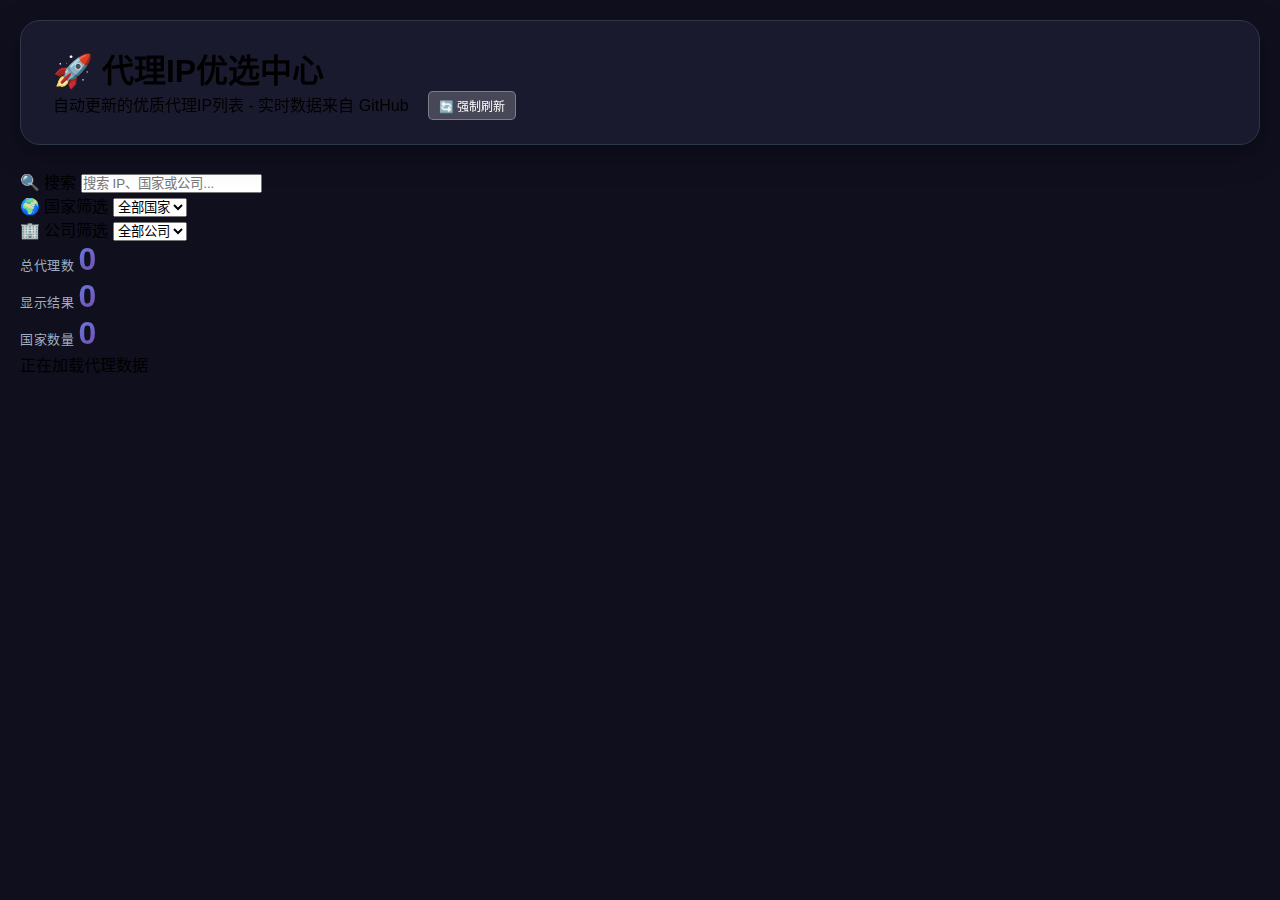
<file: index.html>
<!DOCTYPE html>
<html lang="zh-CN">
<head>
    <meta charset="UTF-8">
    <meta name="viewport" content="width=device-width, initial-scale=1.0">
    <title>代理IP优选 - Proxy IP Selector</title>
    
    <!-- 缓存控制 -->
    <meta http-equiv="Cache-Control" content="no-cache, no-store, must-revalidate">
    <meta http-equiv="Pragma" content="no-cache">
    <meta http-equiv="Expires" content="0">
    
    <!-- 添加版本号防止缓存 -->
    <link rel="stylesheet" href="css/style.css?v=20251212">
</head>
<body>
    <div class="container">
        <div class="header">
            <h1>🚀 代理IP优选中心</h1>
            <p>
                自动更新的优质代理IP列表 - 实时数据来自 GitHub
                <button onclick="clearCacheAndReload()" style="margin-left: 15px; padding: 5px 10px; background: rgba(255,255,255,0.2); border: 1px solid rgba(255,255,255,0.3); color: white; border-radius: 5px; cursor: pointer; font-size: 12px;">
                    🔄 强制刷新
                </button>
            </p>
        </div>

        <div class="controls">
            <div class="control-group">
                <label>🔍 搜索</label>
                <input type="text" id="searchInput" placeholder="搜索 IP、国家或公司...">
            </div>
            <div class="control-group">
                <label>🌍 国家筛选</label>
                <select id="countryFilter">
                    <option value="">全部国家</option>
                </select>
            </div>
            <div class="control-group">
                <label>🏢 公司筛选</label>
                <select id="companyFilter">
                    <option value="">全部公司</option>
                </select>
            </div>
        </div>

        <div class="stats">
            <div class="stat-item">
                <span class="stat-label">总代理数</span>
                <span class="stat-value" id="totalCount">0</span>
            </div>
            <div class="stat-item">
                <span class="stat-label">显示结果</span>
                <span class="stat-value" id="filteredCount">0</span>
            </div>
            <div class="stat-item">
                <span class="stat-label">国家数量</span>
                <span class="stat-value" id="countryCount">0</span>
            </div>
        </div>

        <div class="table-container">
            <div id="loadingMessage" class="loading">正在加载代理数据</div>
            <table id="proxyTable" style="display: none;">
                <thead>
                    <tr>
                        <th>IP地址</th>
                        <th>端口</th>
                        <th>国家</th>
                        <th>运营商/公司</th>
                        <th>操作</th>
                    </tr>
                </thead>
                <tbody id="proxyTableBody">
                </tbody>
            </table>
            <div id="noDataMessage" class="no-data" style="display: none;">
                没有找到匹配的代理数据
            </div>
        </div>
    </div>

    <!-- 按顺序加载 JS 文件，添加版本号 -->
    <script src="js/config.js?v=20251212"></script>
    <script src="js/utils.js?v=20251212"></script>
    <script src="js/app.js?v=20251212"></script>
</body>
</html>
</file>
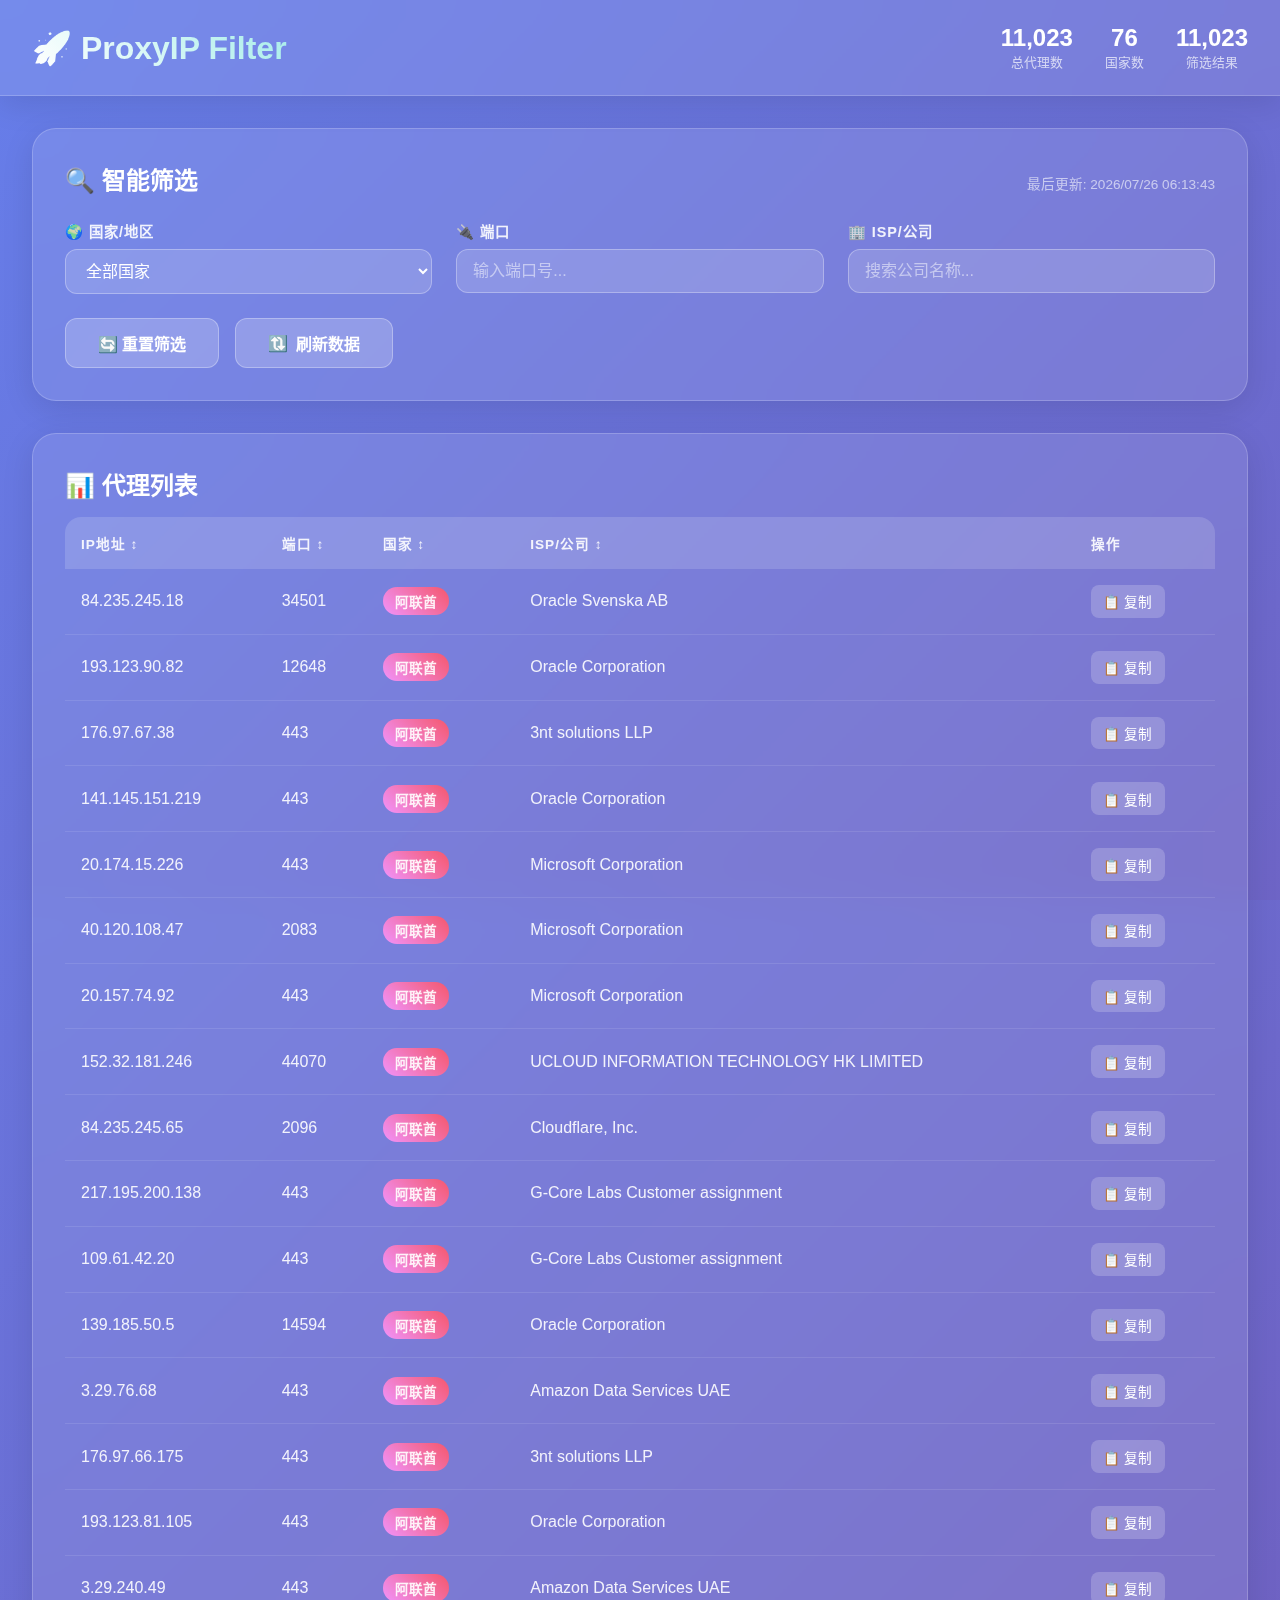
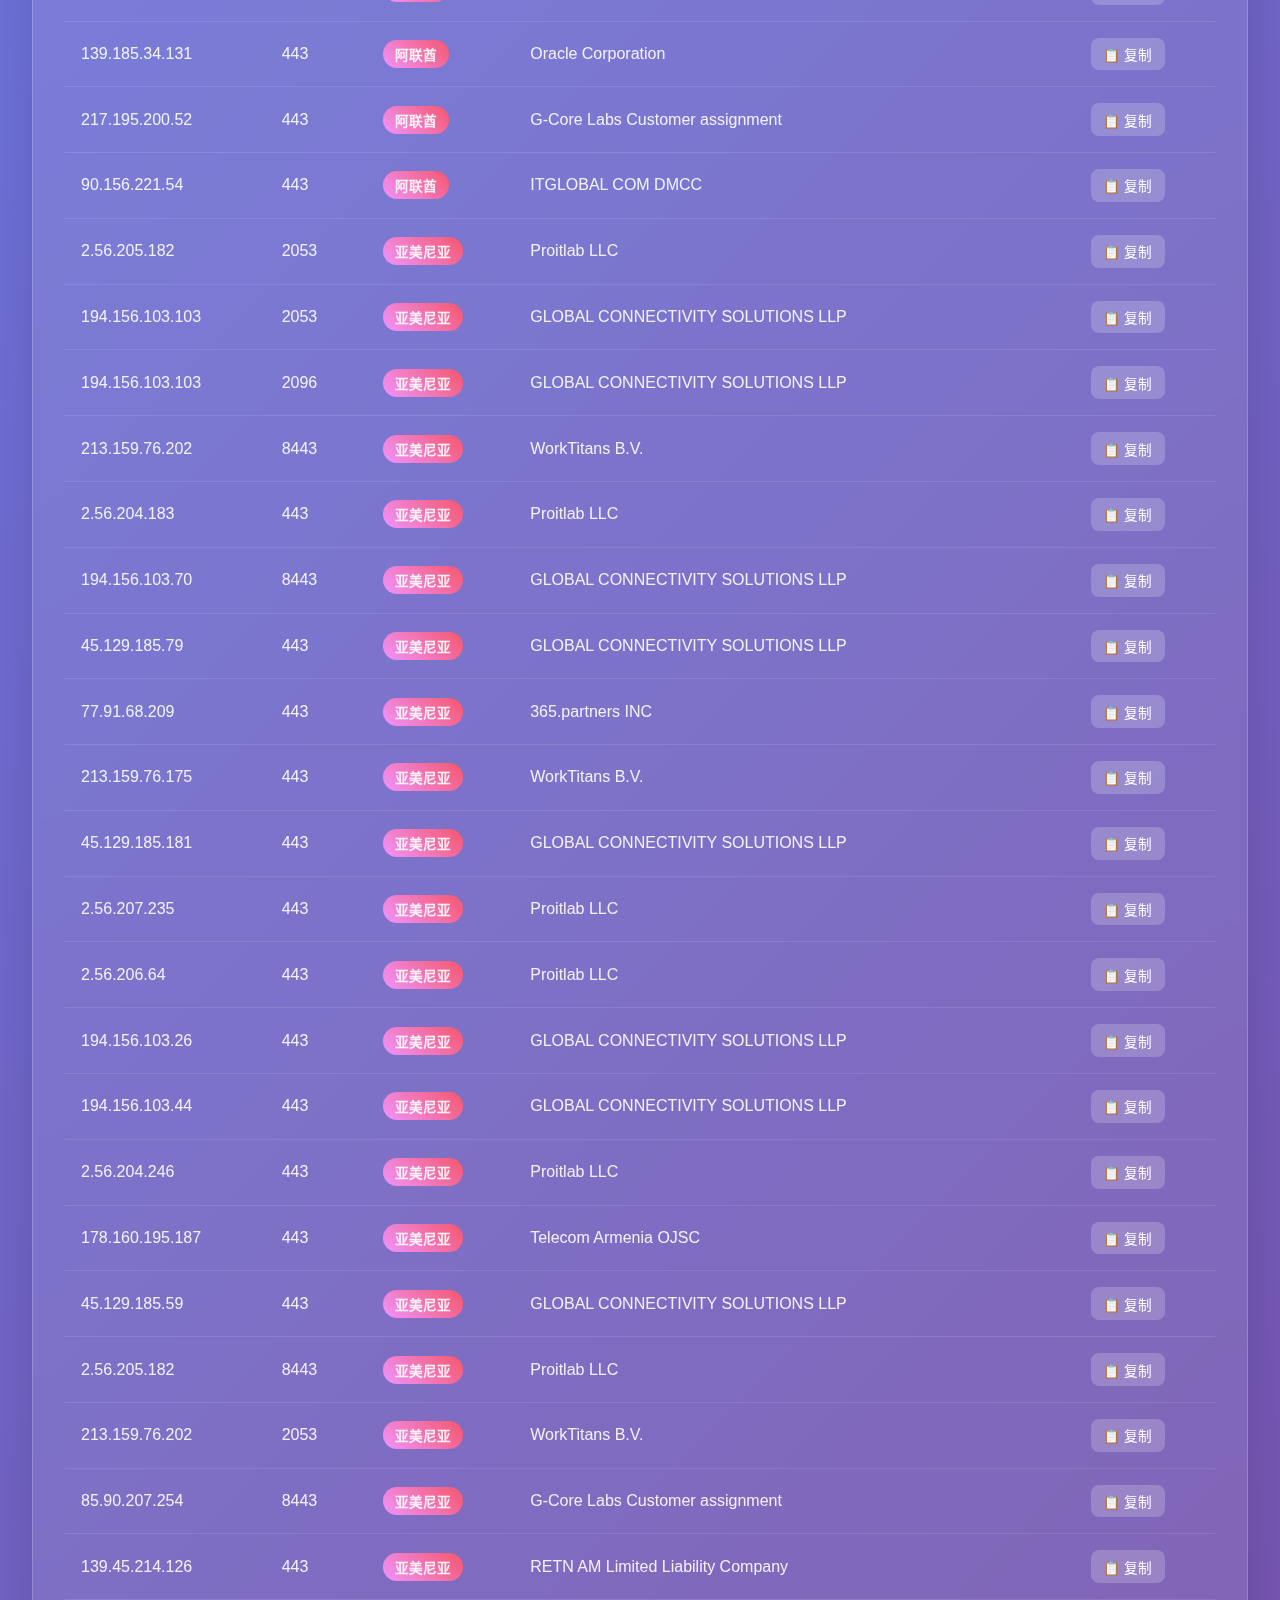
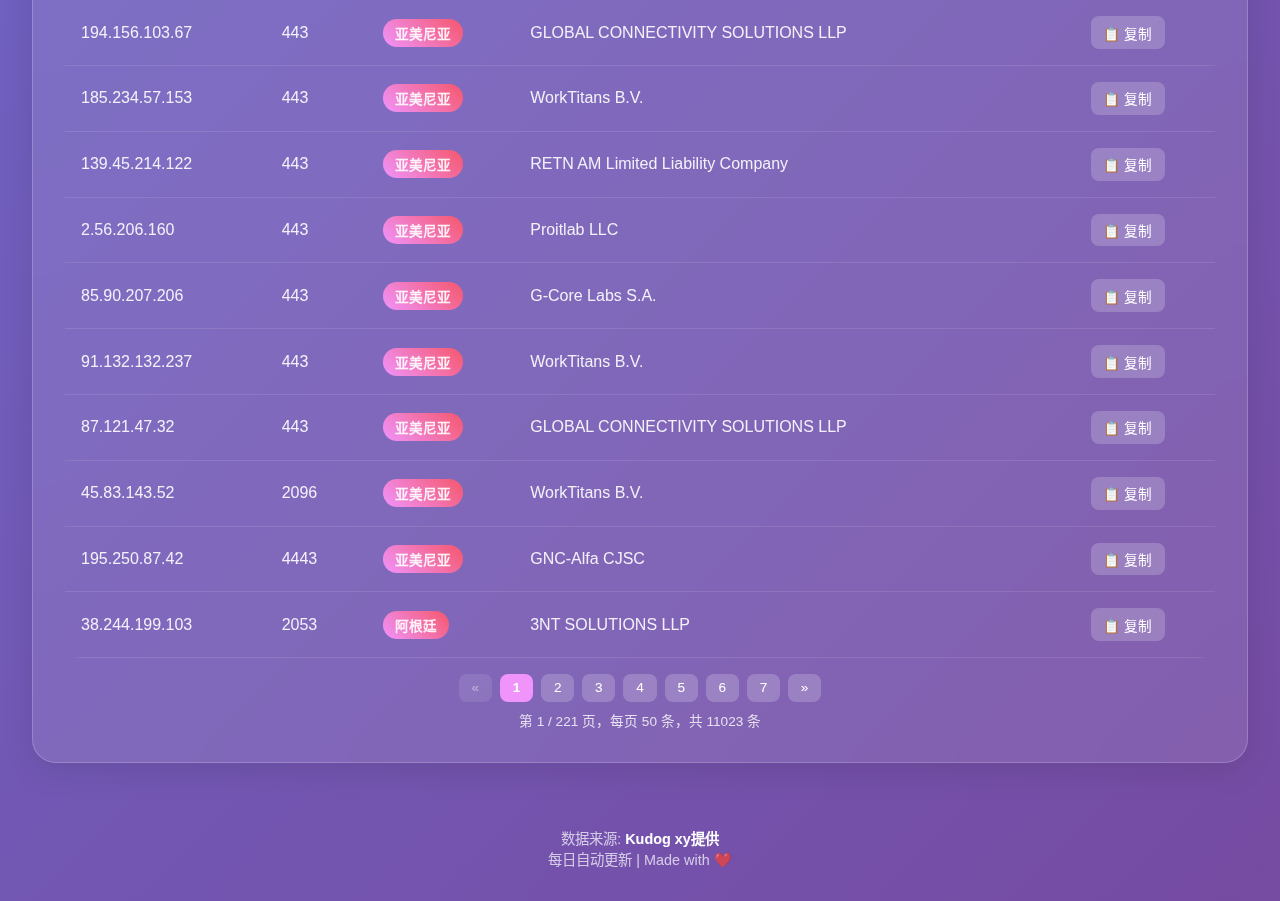
<file: Data/index.html>
<!DOCTYPE html>
<html lang="zh-CN">
<head>
    <meta charset="UTF-8">
    <meta name="viewport" content="width=device-width, initial-scale=1.0">
    <title>ProxyIP Filter - 高端代理IP筛选器</title>
    <style>
        * {
            margin: 0;
            padding: 0;
            box-sizing: border-box;
        }

        body {
            font-family: 'SF Pro Display', -apple-system, BlinkMacSystemFont, 'Segoe UI', Roboto, sans-serif;
            background: linear-gradient(135deg, #667eea 0%, #764ba2 100%);
            min-height: 100vh;
            color: #fff;
            overflow-x: hidden;
        }

        /* 动态背景 */
        .bg-animation {
            position: fixed;
            width: 100%;
            height: 100%;
            top: 0;
            left: 0;
            z-index: -1;
            background: linear-gradient(135deg, #667eea 0%, #764ba2 50%, #f093fb 100%);
            background-size: 400% 400%;
            animation: gradientShift 15s ease infinite;
        }

        @keyframes gradientShift {
            0% { background-position: 0% 50%; }
            50% { background-position: 100% 50%; }
            100% { background-position: 0% 50%; }
        }

        /* 浮动粒子效果 */
        .particle {
            position: fixed;
            width: 3px;
            height: 3px;
            background: rgba(255, 255, 255, 0.5);
            border-radius: 50%;
            animation: float 20s infinite;
        }

        @keyframes float {
            0%, 100% { transform: translateY(0) translateX(0); opacity: 0; }
            10% { opacity: 1; }
            90% { opacity: 1; }
            100% { transform: translateY(-100vh) translateX(100px); opacity: 0; }
        }

        /* 导航栏 */
        .navbar {
            backdrop-filter: blur(20px);
            background: rgba(255, 255, 255, 0.1);
            border-bottom: 1px solid rgba(255, 255, 255, 0.2);
            padding: 1.5rem 0;
            position: sticky;
            top: 0;
            z-index: 100;
            box-shadow: 0 8px 32px rgba(0, 0, 0, 0.1);
        }

        .container {
            max-width: 1400px;
            margin: 0 auto;
            padding: 0 2rem;
        }

        .nav-content {
            display: flex;
            justify-content: space-between;
            align-items: center;
        }

        .logo {
            font-size: 2rem;
            font-weight: 700;
            background: linear-gradient(45deg, #fff, #a8edea);
            -webkit-background-clip: text;
            -webkit-text-fill-color: transparent;
            background-clip: text;
            display: flex;
            align-items: center;
            gap: 0.5rem;
        }

        .stats {
            display: flex;
            gap: 2rem;
            font-size: 0.9rem;
        }

        .stat-item {
            display: flex;
            flex-direction: column;
            align-items: center;
        }

        .stat-number {
            font-size: 1.5rem;
            font-weight: 700;
            color: #fff;
        }

        .stat-label {
            color: rgba(255, 255, 255, 0.7);
            font-size: 0.8rem;
        }

        /* 玻璃态卡片 */
        .glass-card {
            background: rgba(255, 255, 255, 0.1);
            backdrop-filter: blur(20px);
            border-radius: 24px;
            border: 1px solid rgba(255, 255, 255, 0.2);
            box-shadow: 0 8px 32px rgba(0, 0, 0, 0.1);
            padding: 2rem;
            margin: 2rem 0;
            transition: all 0.3s ease;
        }

        .glass-card:hover {
            transform: translateY(-5px);
            box-shadow: 0 12px 48px rgba(0, 0, 0, 0.2);
        }

        /* 筛选区域 */
        .filter-section {
            display: grid;
            grid-template-columns: repeat(auto-fit, minmax(280px, 1fr));
            gap: 1.5rem;
        }

        .filter-group {
            display: flex;
            flex-direction: column;
            gap: 0.5rem;
        }

        .filter-label {
            font-weight: 600;
            font-size: 0.9rem;
            color: rgba(255, 255, 255, 0.9);
            text-transform: uppercase;
            letter-spacing: 1px;
        }

        .filter-input, .filter-select {
            background: rgba(255, 255, 255, 0.15);
            border: 1px solid rgba(255, 255, 255, 0.3);
            border-radius: 12px;
            padding: 0.75rem 1rem;
            color: #fff;
            font-size: 1rem;
            outline: none;
            transition: all 0.3s ease;
        }

        .filter-input::placeholder {
            color: rgba(255, 255, 255, 0.5);
        }

        .filter-input:focus, .filter-select:focus {
            background: rgba(255, 255, 255, 0.2);
            border-color: rgba(255, 255, 255, 0.5);
            box-shadow: 0 0 20px rgba(255, 255, 255, 0.2);
        }

        .filter-select option {
            background: #667eea;
            color: #fff;
        }

        /* 按钮组 */
        .button-group {
            display: flex;
            gap: 1rem;
            margin-top: 1.5rem;
            flex-wrap: wrap;
        }

        .btn {
            padding: 0.75rem 2rem;
            border: none;
            border-radius: 12px;
            font-weight: 600;
            cursor: pointer;
            transition: all 0.3s ease;
            font-size: 1rem;
            display: flex;
            align-items: center;
            gap: 0.5rem;
        }

        .btn-secondary {
            background: rgba(255, 255, 255, 0.2);
            color: #fff;
            border: 1px solid rgba(255, 255, 255, 0.3);
        }

        .btn-secondary:hover:not(:disabled) {
            background: rgba(255, 255, 255, 0.3);
            transform: translateY(-2px);
        }

        .btn-secondary:disabled {
            opacity: 0.5;
            cursor: not-allowed;
        }

        .btn-copy-all {
            background: linear-gradient(45deg, #00d4ff, #0099cc);
            border: none;
            font-weight: 700;
        }

        .btn-copy-all:hover:not(:disabled) {
            transform: translateY(-3px) scale(1.02);
            box-shadow: 0 8px 25px rgba(0, 212, 255, 0.4);
        }

        /* 表格样式 */
        .table-wrapper {
            overflow-x: auto;
            border-radius: 16px;
        }

        table {
            width: 100%;
            border-collapse: collapse;
        }

        thead {
            background: rgba(255, 255, 255, 0.15);
        }

        th {
            padding: 1rem;
            text-align: left;
            font-weight: 600;
            text-transform: uppercase;
            font-size: 0.85rem;
            letter-spacing: 1px;
            color: rgba(255, 255, 255, 0.9);
            cursor: pointer;
            transition: all 0.3s ease;
        }

        th:hover {
            background: rgba(255, 255, 255, 0.2);
        }

        tbody tr {
            border-bottom: 1px solid rgba(255, 255, 255, 0.1);
            transition: all 0.3s ease;
        }

        tbody tr:hover {
            background: rgba(255, 255, 255, 0.1);
        }

        td {
            padding: 1rem;
            color: rgba(255, 255, 255, 0.9);
        }

        .copy-btn {
            background: rgba(255, 255, 255, 0.2);
            border: none;
            padding: 0.4rem 0.8rem;
            border-radius: 8px;
            color: #fff;
            cursor: pointer;
            font-size: 0.85rem;
            transition: all 0.3s ease;
        }

        .copy-btn:hover {
            background: rgba(255, 255, 255, 0.3);
            transform: scale(1.05);
        }

        /* 加载动画 */
        .loader {
            border: 3px solid rgba(255, 255, 255, 0.3);
            border-top: 3px solid #fff;
            border-radius: 50%;
            width: 40px;
            height: 40px;
            animation: spin 1s linear infinite;
            margin: 2rem auto;
        }

        @keyframes spin {
            0% { transform: rotate(0deg); }
            100% { transform: rotate(360deg); }
        }

        /* 旋转动画（刷新按钮） */
        .rotating {
            animation: spin 1s linear infinite;
        }

        /* 分页样式 */
        .pagination {
            margin-top: 1rem;
            display: flex;
            justify-content: center;
            align-items: center;
            gap: 0.5rem;
            flex-wrap: wrap;
        }

        .pagination button {
            background: rgba(255, 255, 255, 0.2);
            border: none;
            padding: 0.4rem 0.8rem;
            border-radius: 8px;
            color: #fff;
            cursor: pointer;
            font-size: 0.85rem;
            transition: all 0.3s ease;
            min-width: 32px;
        }

        .pagination button:hover:not(:disabled) {
            background: rgba(255, 255, 255, 0.35);
        }

        .pagination button.active {
            background: #f093fb;
            font-weight: 700;
        }

        .pagination button:disabled {
            opacity: 0.5;
            cursor: not-allowed;
        }

        .pagination-info {
            margin-top: 0.5rem;
            text-align: center;
            font-size: 0.85rem;
            color: rgba(255, 255, 255, 0.8);
        }

        /* 响应式设计 */
        @media (max-width: 768px) {
            .filter-section {
                grid-template-columns: 1fr;
            }
            
            .stats {
                flex-direction: column;
                gap: 1rem;
            }
            
            .button-group {
                flex-direction: column;
            }
            
            .btn {
                width: 100%;
                justify-content: center;
            }
        }

        /* 标签样式 */
        .tag {
            display: inline-block;
            padding: 0.25rem 0.75rem;
            border-radius: 20px;
            font-size: 0.85rem;
            font-weight: 600;
            background: rgba(255, 255, 255, 0.2);
        }

        .tag-country {
            background: linear-gradient(45deg, #f093fb, #f5576c);
        }

        /* 工具提示 */
        .tooltip {
            position: relative;
            display: inline-block;
        }

        .tooltip .tooltiptext {
            visibility: hidden;
            background-color: rgba(0, 0, 0, 0.8);
            color: #fff;
            text-align: center;
            border-radius: 6px;
            padding: 5px 10px;
            position: absolute;
            z-index: 1;
            bottom: 125%;
            left: 50%;
            transform: translateX(-50%);
            opacity: 0;
            transition: opacity 0.3s;
            font-size: 0.85rem;
            white-space: nowrap;
        }

        .tooltip:hover .tooltiptext {
            visibility: visible;
            opacity: 1;
        }

        /* Toast 提示 */
        .toast {
            position: fixed;
            top: 20px;
            right: 20px;
            background: rgba(0, 0, 0, 0.85);
            backdrop-filter: blur(10px);
            color: #fff;
            padding: 1rem 2rem;
            border-radius: 12px;
            z-index: 1000;
            animation: slideIn 0.3s ease;
            box-shadow: 0 4px 20px rgba(0, 0, 0, 0.3);
        }

        @keyframes slideIn {
            from {
                transform: translateX(400px);
                opacity: 0;
            }
            to {
                transform: translateX(0);
                opacity: 1;
            }
        }

        /* 页脚 */
        .footer {
            text-align: center;
            padding: 2rem;
            color: rgba(255, 255, 255, 0.7);
            font-size: 0.9rem;
        }

        .footer a {
            color: #fff;
            text-decoration: none;
            font-weight: 600;
            transition: all 0.3s ease;
        }

        .footer a:hover {
            color: #f093fb;
        }

        /* 更新时间显示 */
        .update-time {
            font-size: 0.85rem;
            color: rgba(255, 255, 255, 0.6);
            margin-top: 0.5rem;
        }

        /* 当前筛选信息 */
        .current-filter {
            background: rgba(255, 255, 255, 0.1);
            border-radius: 12px;
            padding: 1rem;
            margin-bottom: 1rem;
            font-size: 0.95rem;
        }

        .current-filter strong {
            color: #f093fb;
        }
    </style>
    <!-- 引入国家映射文件 -->
    <script src="countryMap.js"></script>
</head>
<body>
    <div class="bg-animation"></div>

    <!-- 导航栏 -->
    <nav class="navbar">
        <div class="container">
            <div class="nav-content">
                <div class="logo">
                    🚀 ProxyIP Filter
                </div>
                <div class="stats">
                    <div class="stat-item">
                        <div class="stat-number" id="totalCount">0</div>
                        <div class="stat-label">总代理数</div>
                    </div>
                    <div class="stat-item">
                        <div class="stat-number" id="countryCount">0</div>
                        <div class="stat-label">国家数</div>
                    </div>
                    <div class="stat-item">
                        <div class="stat-number" id="filteredCount">0</div>
                        <div class="stat-label">筛选结果</div>
                    </div>
                </div>
            </div>
        </div>
    </nav>

    <!-- 主内容 -->
    <div class="container">
        <!-- 筛选面板 -->
        <div class="glass-card">
            <div style="display: flex; justify-content: space-between; align-items: center; margin-bottom: 1.5rem;">
                <h2 style="font-size: 1.5rem;">🔍 智能筛选</h2>
                <div class="update-time" id="updateTime">数据加载中...</div>
            </div>
            <div class="filter-section">
                <div class="filter-group">
                    <label class="filter-label">🌍 国家/地区</label>
                    <select class="filter-select" id="countryFilter">
                        <option value="">全部国家</option>
                    </select>
                </div>
                <div class="filter-group">
                    <label class="filter-label">🔌 端口</label>
                    <input type="text" class="filter-input" id="portFilter" placeholder="输入端口号...">
                </div>
                <div class="filter-group">
                    <label class="filter-label">🏢 ISP/公司</label>
                    <input type="text" class="filter-input" id="companyFilter" placeholder="搜索公司名称...">
                </div>
            </div>
            <div class="button-group">
                <button class="btn btn-secondary" onclick="resetFilters()">🔄 重置筛选</button>
                <button class="btn btn-secondary" id="refreshBtn" onclick="refreshData()">
                    <span id="refreshIcon">🔃</span> 刷新数据
                </button>
            </div>
        </div>

        <!-- 数据表格 -->
        <div class="glass-card">
            <!-- 当前筛选信息 -->
            <div id="currentFilterInfo" class="current-filter" style="display: none;">
                当前筛选: <strong id="currentCountry"></strong> 共 <strong id="currentCount">0</strong> 条代理
            </div>
            
            <div style="display: flex; justify-content: space-between; align-items: center; margin-bottom: 1rem;">
                <h2 style="font-size: 1.5rem; margin: 0;">📊 代理列表</h2>
                <button class="btn btn-copy-all" id="copyAllBtn" onclick="copyAllProxies()" style="display: none;">
                    📋 全部复制当前国家
                </button>
            </div>
            
            <div class="table-wrapper">
                <table id="proxyTable">
                    <thead>
                        <tr>
                            <th onclick="sortTable(0)">IP地址 ↕</th>
                            <th onclick="sortTable(1)">端口 ↕</th>
                            <th onclick="sortTable(2)">国家 ↕</th>
                            <th onclick="sortTable(3)">ISP/公司 ↕</th>
                            <th>操作</th>
                        </tr>
                    </thead>
                    <tbody id="tableBody">
                        <tr>
                            <td colspan="5" style="text-align: center;">
                                <div class="loader"></div>
                                <p>正在加载数据...</p>
                            </td>
                        </tr>
                    </tbody>
                </table>
            </div>
            <!-- 分页区域 -->
            <div id="pagination" class="pagination"></div>
            <div id="paginationInfo" class="pagination-info"></div>
        </div>
    </div>

    <!-- 页脚 -->
    <div class="footer">
        <p>数据来源: <a href="https://xy.148668.xyz/" target="_blank">Kudog xy提供</a></p>
        <p>每日自动更新 | Made with ❤️</p>
    </div>

    <script>
        let allData = [];
        let filteredData = [];
        let lastUpdateTime = null;
        let currentCountryFilter = '';

        // 分页相关
        let currentPage = 1;
        const pageSize = 50;

        // 创建浮动粒子
        function createParticles() {
            for (let i = 0; i < 50; i++) {
                const particle = document.createElement('div');
                particle.className = 'particle';
                particle.style.left = Math.random() * 100 + '%';
                particle.style.animationDelay = Math.random() * 20 + 's';
                particle.style.animationDuration = (Math.random() * 10 + 10) + 's';
                document.body.appendChild(particle);
            }
        }

        // 显示Toast提示
        function showToast(message, duration = 3000) {
            const toast = document.createElement('div');
            toast.className = 'toast';
            toast.textContent = message;
            document.body.appendChild(toast);
            setTimeout(() => toast.remove(), duration);
        }

        // 更新时间显示
        function updateTimeDisplay() {
            if (lastUpdateTime) {
                const timeStr = lastUpdateTime.toLocaleString('zh-CN', {
                    year: 'numeric', month: '2-digit', day: '2-digit',
                    hour: '2-digit', minute: '2-digit', second: '2-digit'
                });
                document.getElementById('updateTime').textContent = `最后更新: ${timeStr}`;
            }
        }

        // 复制所有当前国家代理
        function copyAllProxies() {
            if (filteredData.length === 0 || !currentCountryFilter) {
                showToast('❌ 没有可复制的数据');
                return;
            }

            const proxyList = filteredData.map(item => `${item.ip}:${item.port}`).join('\n');
            navigator.clipboard.writeText(proxyList).then(() => {
                showToast(`✅ 已复制 ${filteredData.length} 条 ${currentCountryFilter} 代理到剪贴板！`);
            }).catch(err => {
                console.error('复制失败:', err);
                showToast('❌ 复制失败，请重试');
            });
        }

        // 更新复制按钮和筛选信息显示
        function updateCopyButton() {
            const copyBtn = document.getElementById('copyAllBtn');
            const filterInfo = document.getElementById('currentFilterInfo');
            const currentCountryEl = document.getElementById('currentCountry');
            const currentCountEl = document.getElementById('currentCount');

            if (currentCountryFilter && filteredData.length > 0) {
                copyBtn.style.display = 'flex';
                filterInfo.style.display = 'block';
                currentCountryEl.textContent = currentCountryFilter;
                currentCountEl.textContent = filteredData.length.toLocaleString();
            } else {
                copyBtn.style.display = 'none';
                filterInfo.style.display = 'none';
            }
        }

        // 加载数据
        async function loadData() {
            try {
                console.log('🔄 开始加载数据...');
                const timestamp = new Date().getTime();
                
                const response = await fetch(`alive.txt?t=${timestamp}`);
                
                if (!response.ok) {
                    throw new Error(`HTTP ${response.status}: ${response.statusText}`);
                }
                
                const text = await response.text();
                
                if (text.includes('<!DOCTYPE') || text.includes('<html')) {
                    throw new Error('读取到了HTML文件，而不是数据文件！');
                }
                
                console.log('📄 数据长度:', text.length, '字符');
                
                const lines = text.trim().split('\n');
                console.log('📊 总行数:', lines.length);
                
                allData = lines
                    .filter(line => line.trim())
                    .map((line, index) => {
                        const parts = line.split(',');
                        
                        if (parts.length < 3) {
                            console.warn(`⚠️ 第${index + 1}行数据不完整:`, line);
                            return null;
                        }
                        
                        const ip = parts[0].trim();
                        const port = parts[1].trim();
                        const countryCode = parts[2].trim();
                        const company = parts.length > 3 ? parts.slice(3).join(',').trim() : 'Unknown';
                        
                        const country = countryNames[countryCode] || countryCode;
                        
                        return { ip, port, countryCode, country, company };
                    })
                    .filter(item => item !== null);
                
                console.log('✅ 成功解析', allData.length, '条数据');
                
                filteredData = [...allData];
                currentPage = 1;
                currentCountryFilter = '';
                lastUpdateTime = new Date();
                updateStats();
                populateCountryFilter();
                renderTable();
                renderPagination();
                updateCopyButton();
                updateTimeDisplay();
                
            } catch (error) {
                console.error('❌ 加载失败:', error);
                document.getElementById('tableBody').innerHTML = 
                    `<tr><td colspan="5" style="text-align: center; color: #ff6b6b;">
                        <strong>❌ 数据加载失败: ${error.message}</strong><br><br>
                        <small>请确认 alive.txt 文件在 Data 文件夹内</small><br>
                        <small>按 F12 查看控制台详细信息</small>
                    </td></tr>`;
                showToast('❌ 数据加载失败');
            }
        }

        // 刷新数据
        async function refreshData() {
            const btn = document.getElementById('refreshBtn');
            const icon = document.getElementById('refreshIcon');
            
            if (btn.disabled) return;
            
            btn.disabled = true;
            icon.classList.add('rotating');
            
            try {
                await loadData();
                showToast('✅ 数据刷新成功！');
            } catch (error) {
                showToast('❌ 刷新失败');
            } finally {
                setTimeout(() => {
                    btn.disabled = false;
                    icon.classList.remove('rotating');
                }, 1000);
            }
        }

        // 更新统计
        function updateStats() {
            document.getElementById('totalCount').textContent = allData.length.toLocaleString();
            const countries = new Set(allData.map(item => item.country));
            document.getElementById('countryCount').textContent = countries.size;
            document.getElementById('filteredCount').textContent = filteredData.length.toLocaleString();
        }

        // 填充国家筛选器
        function populateCountryFilter() {
            const countries = [...new Set(allData.map(item => item.country))].sort();
            const select = document.getElementById('countryFilter');
            select.innerHTML = '<option value="">全部国家</option>';
            
            countries.forEach(country => {
                const option = document.createElement('option');
                option.value = country;
                option.textContent = country;
                select.appendChild(option);
            });
        }

        // 应用筛选
        function applyFilters() {
            const country = document.getElementById('countryFilter').value;
            const port = document.getElementById('portFilter').value.trim();
            const company = document.getElementById('companyFilter').value.trim().toLowerCase();

            currentCountryFilter = country;

            filteredData = allData.filter(item => {
                return (!country || item.country === country) &&
                       (!port || item.port.includes(port)) &&
                       (!company || item.company.toLowerCase().includes(company));
            });

            currentPage = 1;
            updateStats();
            renderTable();
            renderPagination();
            updateCopyButton();
        }

        // 重置筛选
        function resetFilters() {
            document.getElementById('countryFilter').value = '';
            document.getElementById('portFilter').value = '';
            document.getElementById('companyFilter').value = '';
            filteredData = [...allData];
            currentPage = 1;
            currentCountryFilter = '';
            updateStats();
            renderTable();
            renderPagination();
            updateCopyButton();
            showToast('🔄 筛选已重置');
        }

        // 渲染表格（带分页）
        function renderTable() {
            const tbody = document.getElementById('tableBody');
            
            if (filteredData.length === 0) {
                tbody.innerHTML = '<tr><td colspan="5" style="text-align: center;">没有找到匹配的数据</td></tr>';
                document.getElementById('pagination').innerHTML = '';
                document.getElementById('paginationInfo').textContent = '';
                return;
            }

            const total = filteredData.length;
            const totalPages = Math.max(1, Math.ceil(total / pageSize));
            if (currentPage > totalPages) currentPage = totalPages;

            const startIndex = (currentPage - 1) * pageSize;
            const endIndex = Math.min(startIndex + pageSize, total);
            const displayData = filteredData.slice(startIndex, endIndex);

            const rows = displayData.map(item => {
                const safeIP = item.ip.replace(/'/g, "\\'");
                const safePort = item.port.replace(/'/g, "\\'");
                
                return `
                    <tr>
                        <td>${item.ip}</td>
                        <td>${item.port}</td>
                        <td><span class="tag tag-country">${item.country}</span></td>
                        <td>${item.company}</td>
                        <td>
                            <button class="copy-btn tooltip" onclick="copyToClipboard('${safeIP}:${safePort}')">
                                📋 复制
                                <span class="tooltiptext">复制到剪贴板</span>
                            </button>
                        </td>
                    </tr>
                `;
            }).join('');

            tbody.innerHTML = rows;

            const info = `第 ${currentPage} / ${totalPages} 页，每页 ${pageSize} 条，共 ${total} 条`;
            document.getElementById('paginationInfo').textContent = info;
        }

        // 渲染分页控件
        function renderPagination() {
            const container = document.getElementById('pagination');
            container.innerHTML = '';

            if (filteredData.length === 0) return;

            const totalPages = Math.max(1, Math.ceil(filteredData.length / pageSize));

            const prevBtn = document.createElement('button');
            prevBtn.textContent = '«';
            prevBtn.disabled = currentPage === 1;
            prevBtn.onclick = () => {
                if (currentPage > 1) {
                    currentPage--;
                    renderTable();
                    renderPagination();
                }
            };
            container.appendChild(prevBtn);

            const maxButtons = 7;
            let start = Math.max(1, currentPage - 3);
            let end = Math.min(totalPages, start + maxButtons - 1);
            if (end - start + 1 < maxButtons) {
                start = Math.max(1, end - maxButtons + 1);
            }

            for (let i = start; i <= end; i++) {
                const btn = document.createElement('button');
                btn.textContent = i;
                if (i === currentPage) {
                    btn.classList.add('active');
                }
                btn.onclick = () => {
                    currentPage = i;
                    renderTable();
                    renderPagination();
                };
                container.appendChild(btn);
            }

            const nextBtn = document.createElement('button');
            nextBtn.textContent = '»';
            nextBtn.disabled = currentPage === totalPages;
            nextBtn.onclick = () => {
                if (currentPage < totalPages) {
                    currentPage++;
                    renderTable();
                    renderPagination();
                }
            };
            container.appendChild(nextBtn);
        }

        // 复制到剪贴板
        function copyToClipboard(text) {
            navigator.clipboard.writeText(text).then(() => {
                showToast('✅ 已复制: ' + text);
            }).catch(err => {
                console.error('复制失败:', err);
                showToast('❌ 复制失败');
            });
        }

        // 表格排序
        let sortDirection = {};
        function sortTable(columnIndex) {
            const key = ['ip', 'port', 'country', 'company'][columnIndex];
            sortDirection[key] = !sortDirection[key];
            
            filteredData.sort((a, b) => {
                let aVal = a[key];
                let bVal = b[key];
                
                if (key === 'port') {
                    aVal = parseInt(aVal);
                    bVal = parseInt(bVal);
                }
                
                if (aVal === bVal) return 0;
                if (sortDirection[key]) {
                    return aVal > bVal ? 1 : -1;
                } else {
                    return aVal < bVal ? 1 : -1;
                }
            });
            
            currentPage = 1;
            renderTable();
            renderPagination();
        }

        // 初始化
        createParticles();
        loadData();

        // 实时筛选
        ['countryFilter', 'portFilter', 'companyFilter'].forEach(id => {
            document.getElementById(id).addEventListener('input', applyFilters);
        });

        // 监听国家筛选器变化
        document.getElementById('countryFilter').addEventListener('change', function() {
            currentCountryFilter = this.value;
            applyFilters();
        });
    </script>
</body>
</html>
</file>
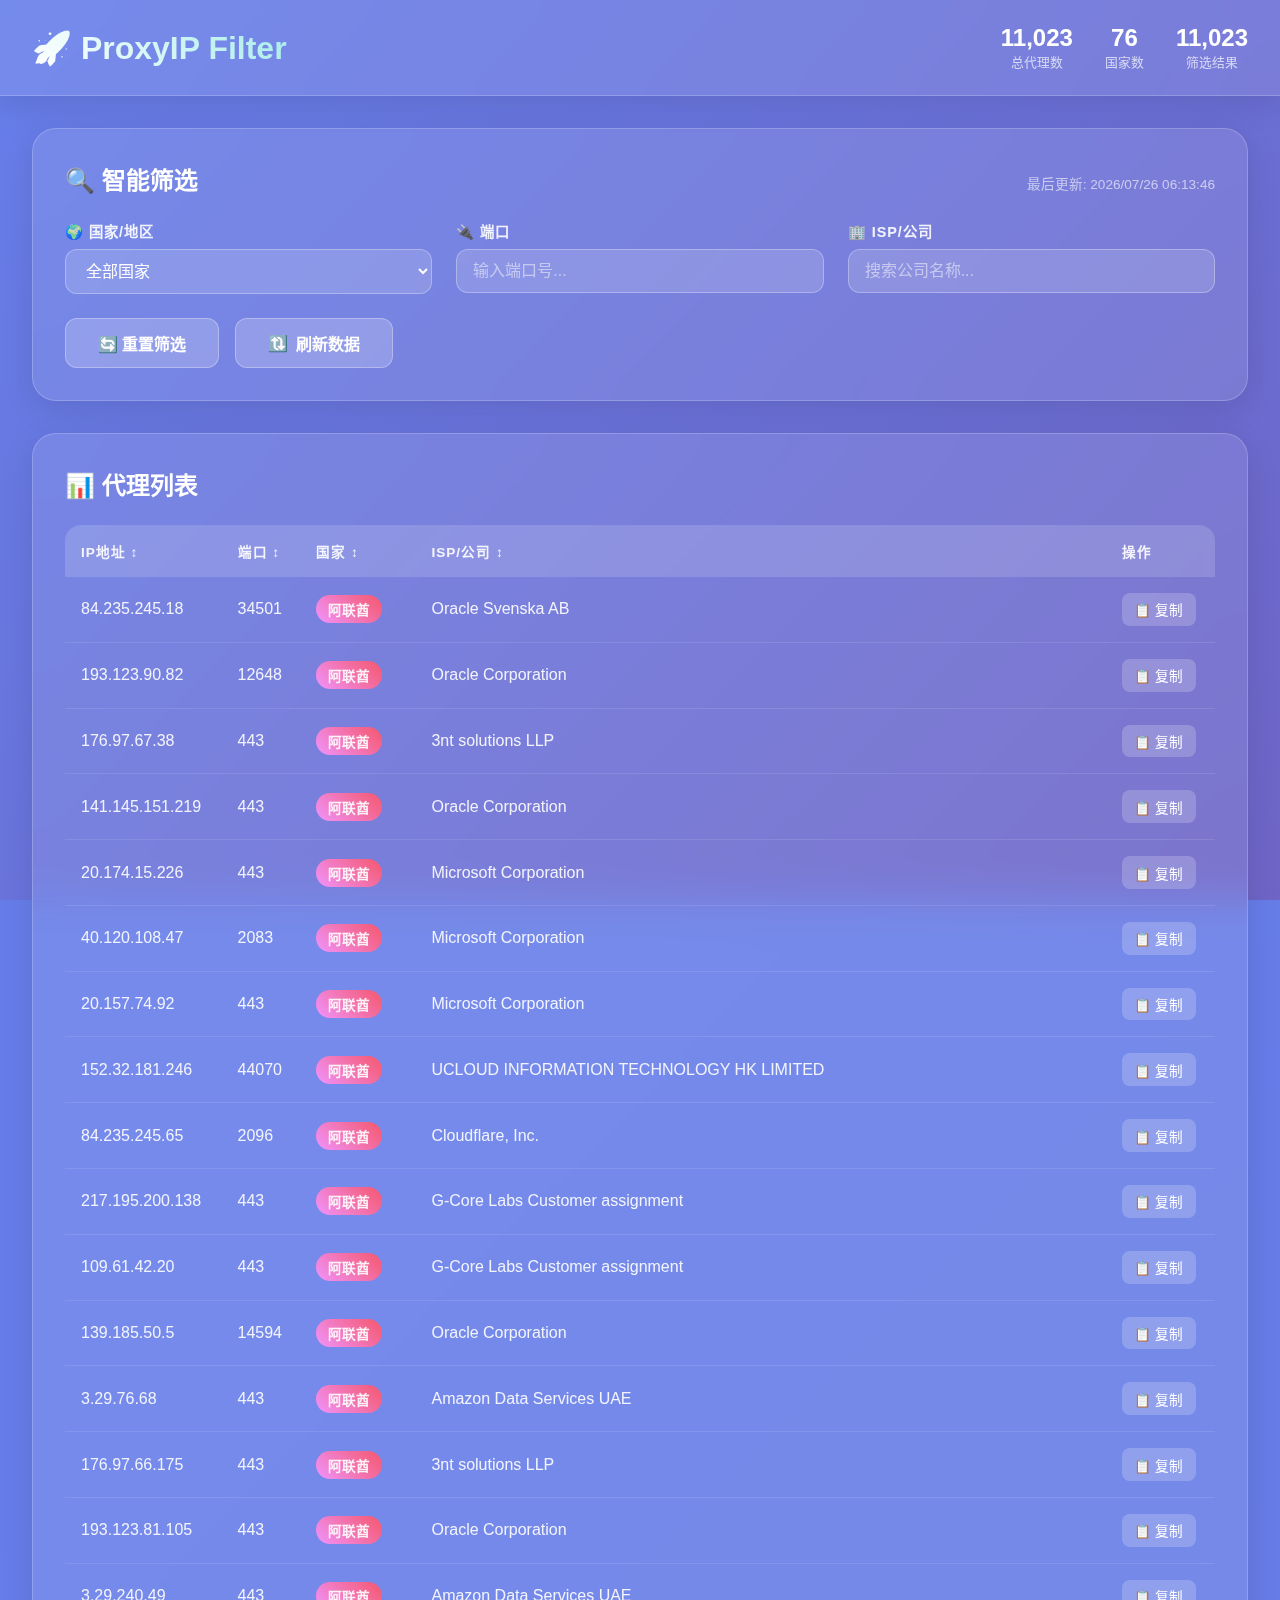
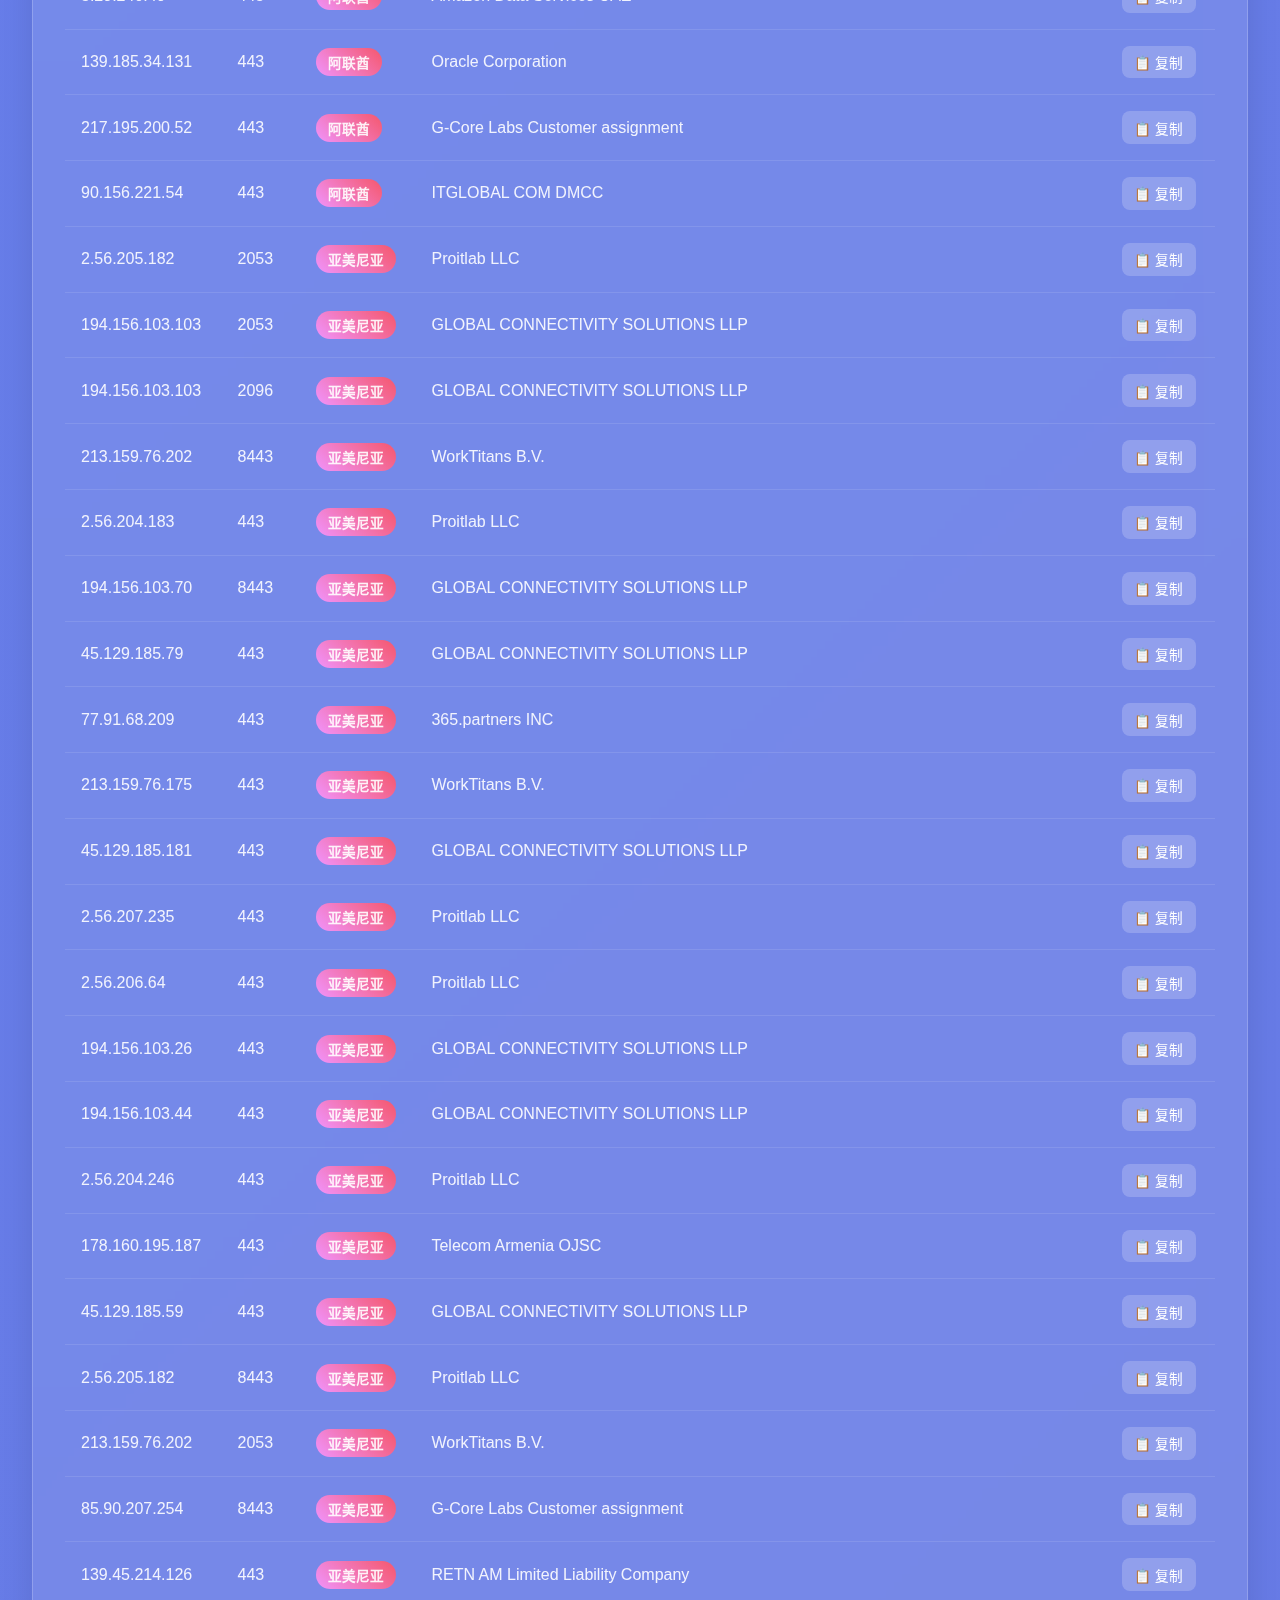
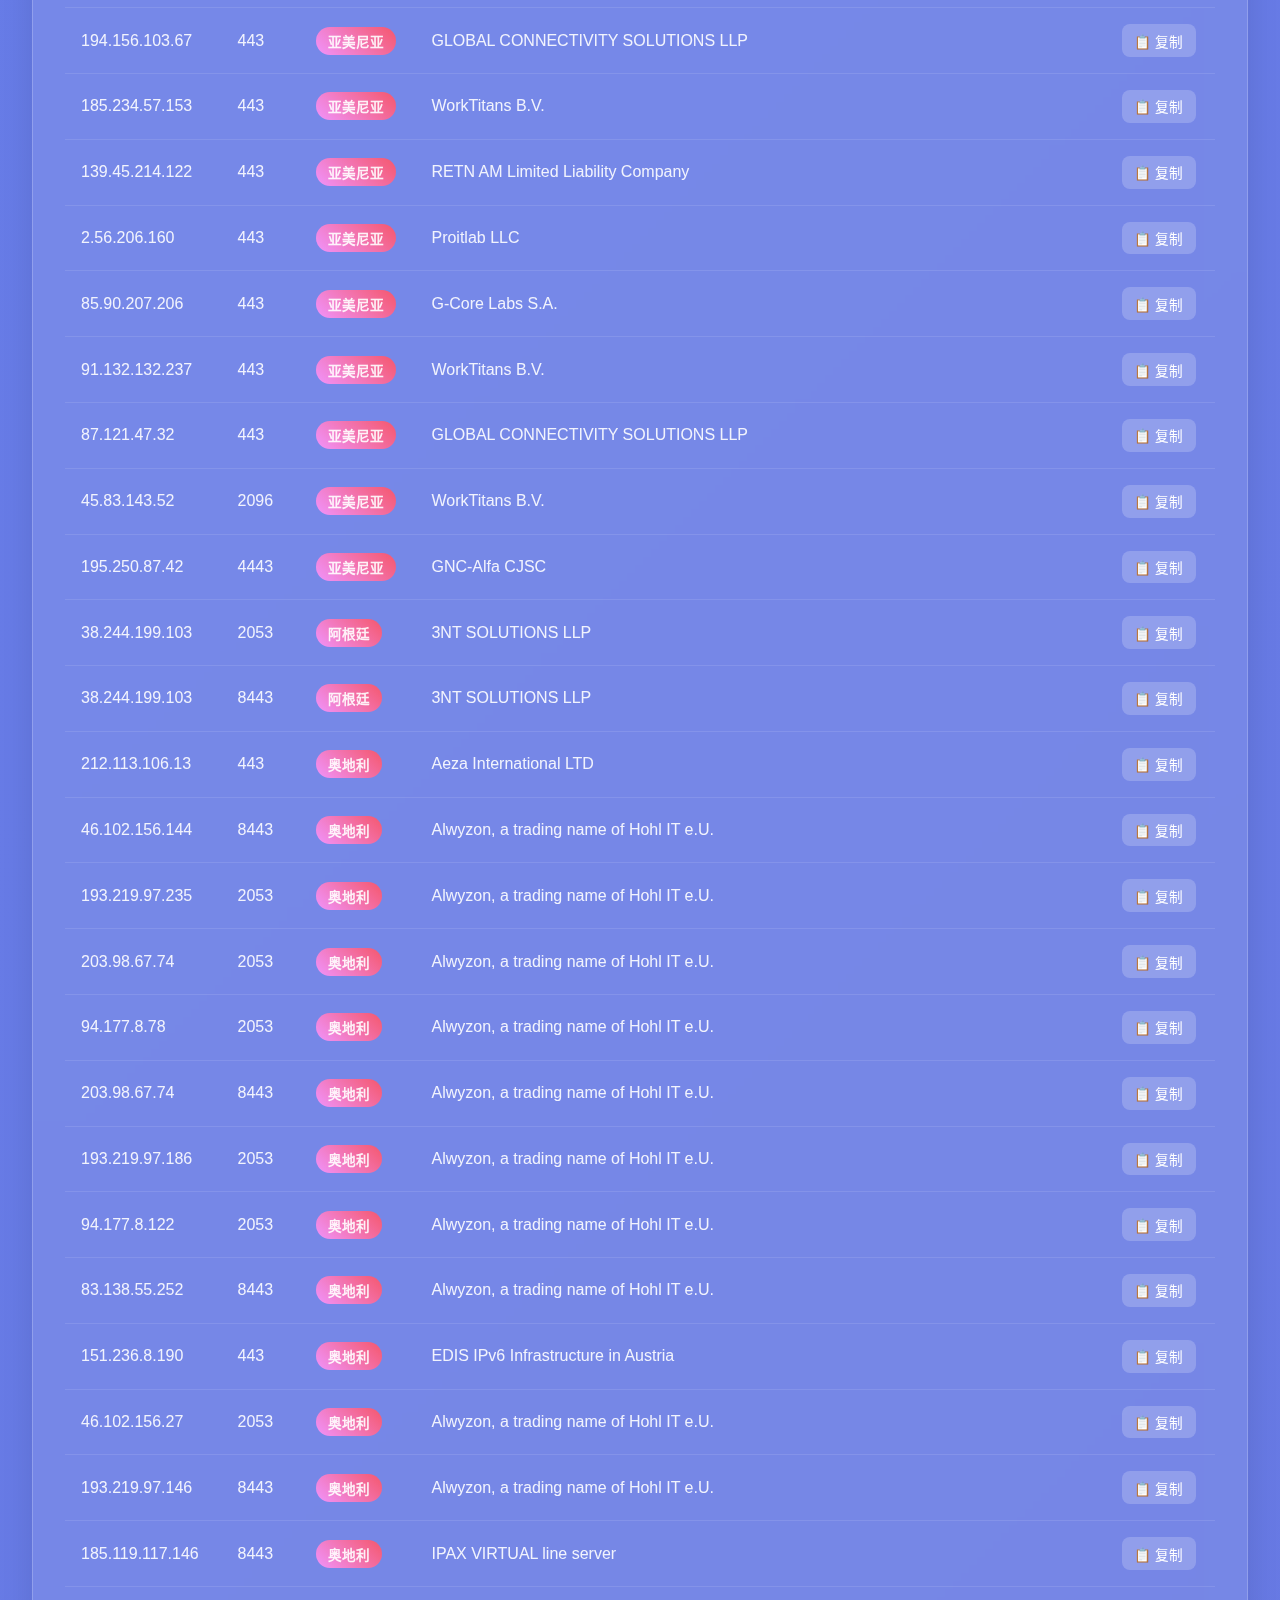
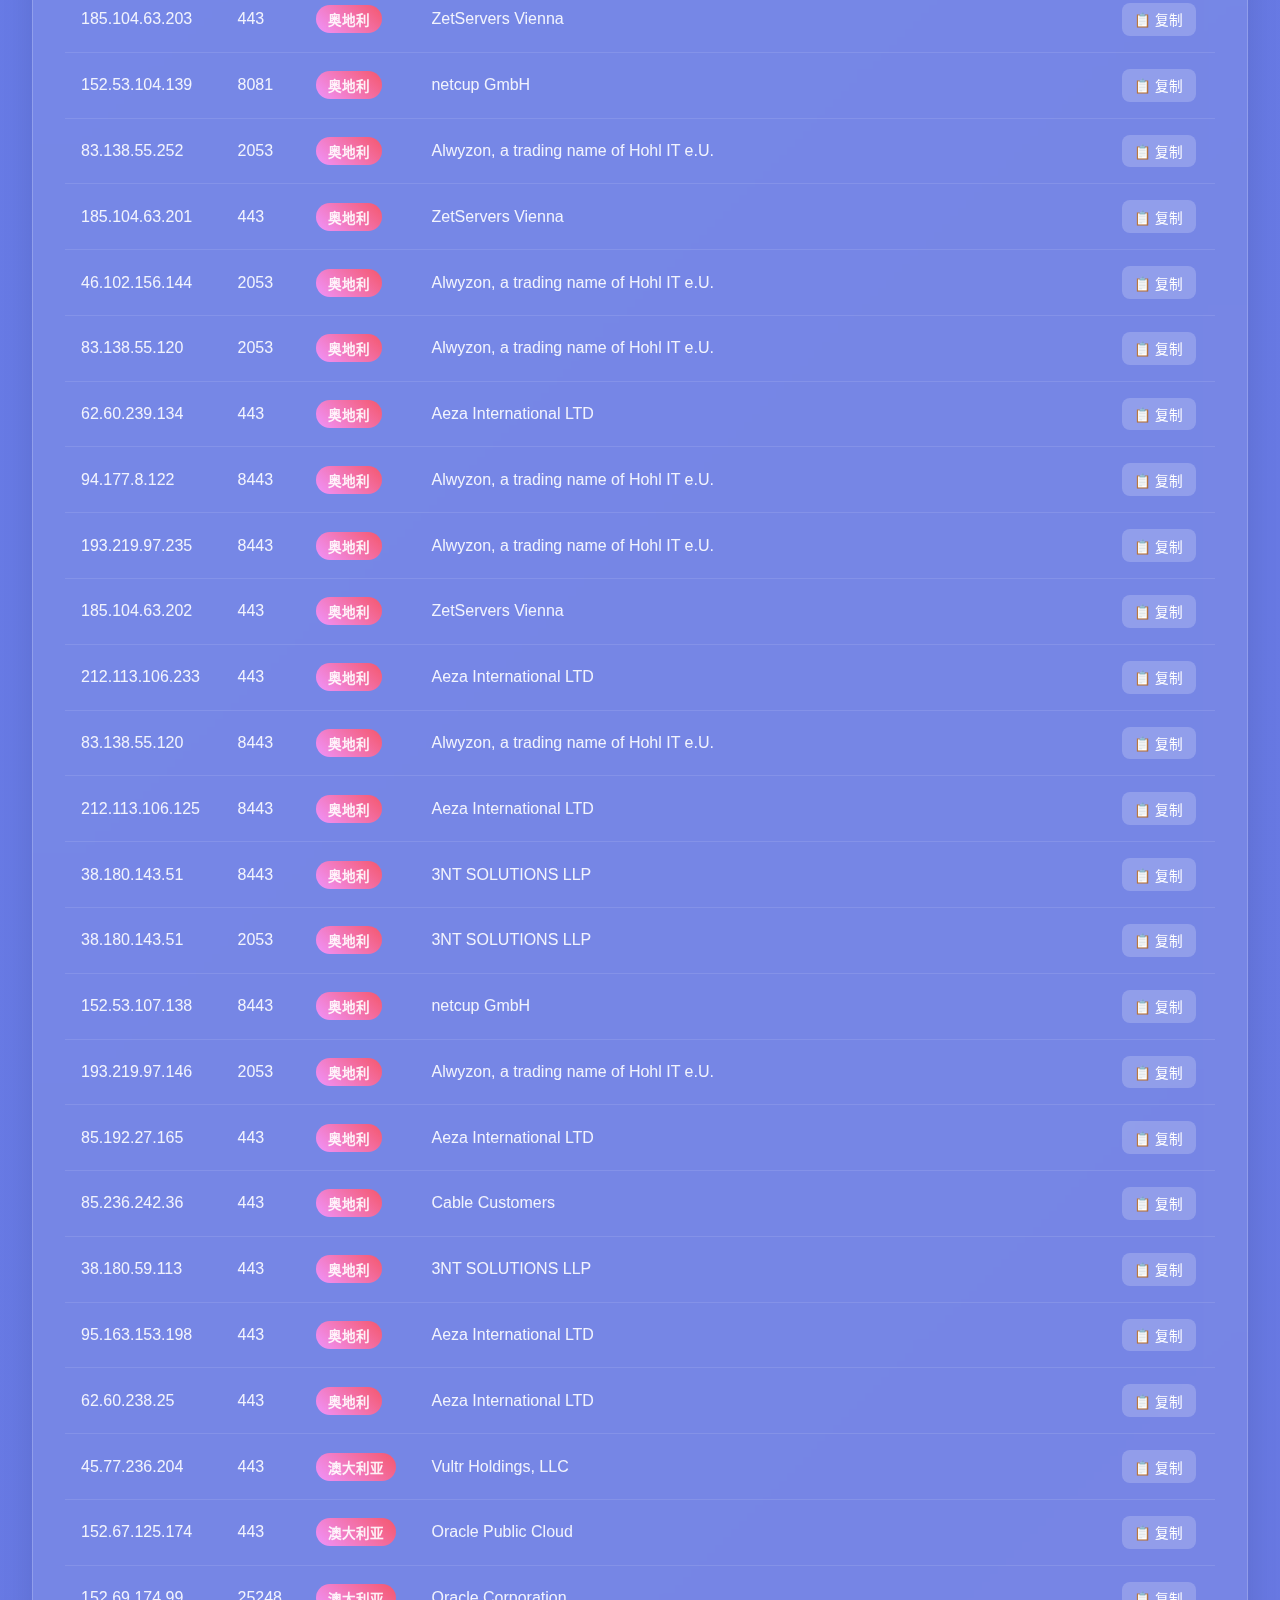
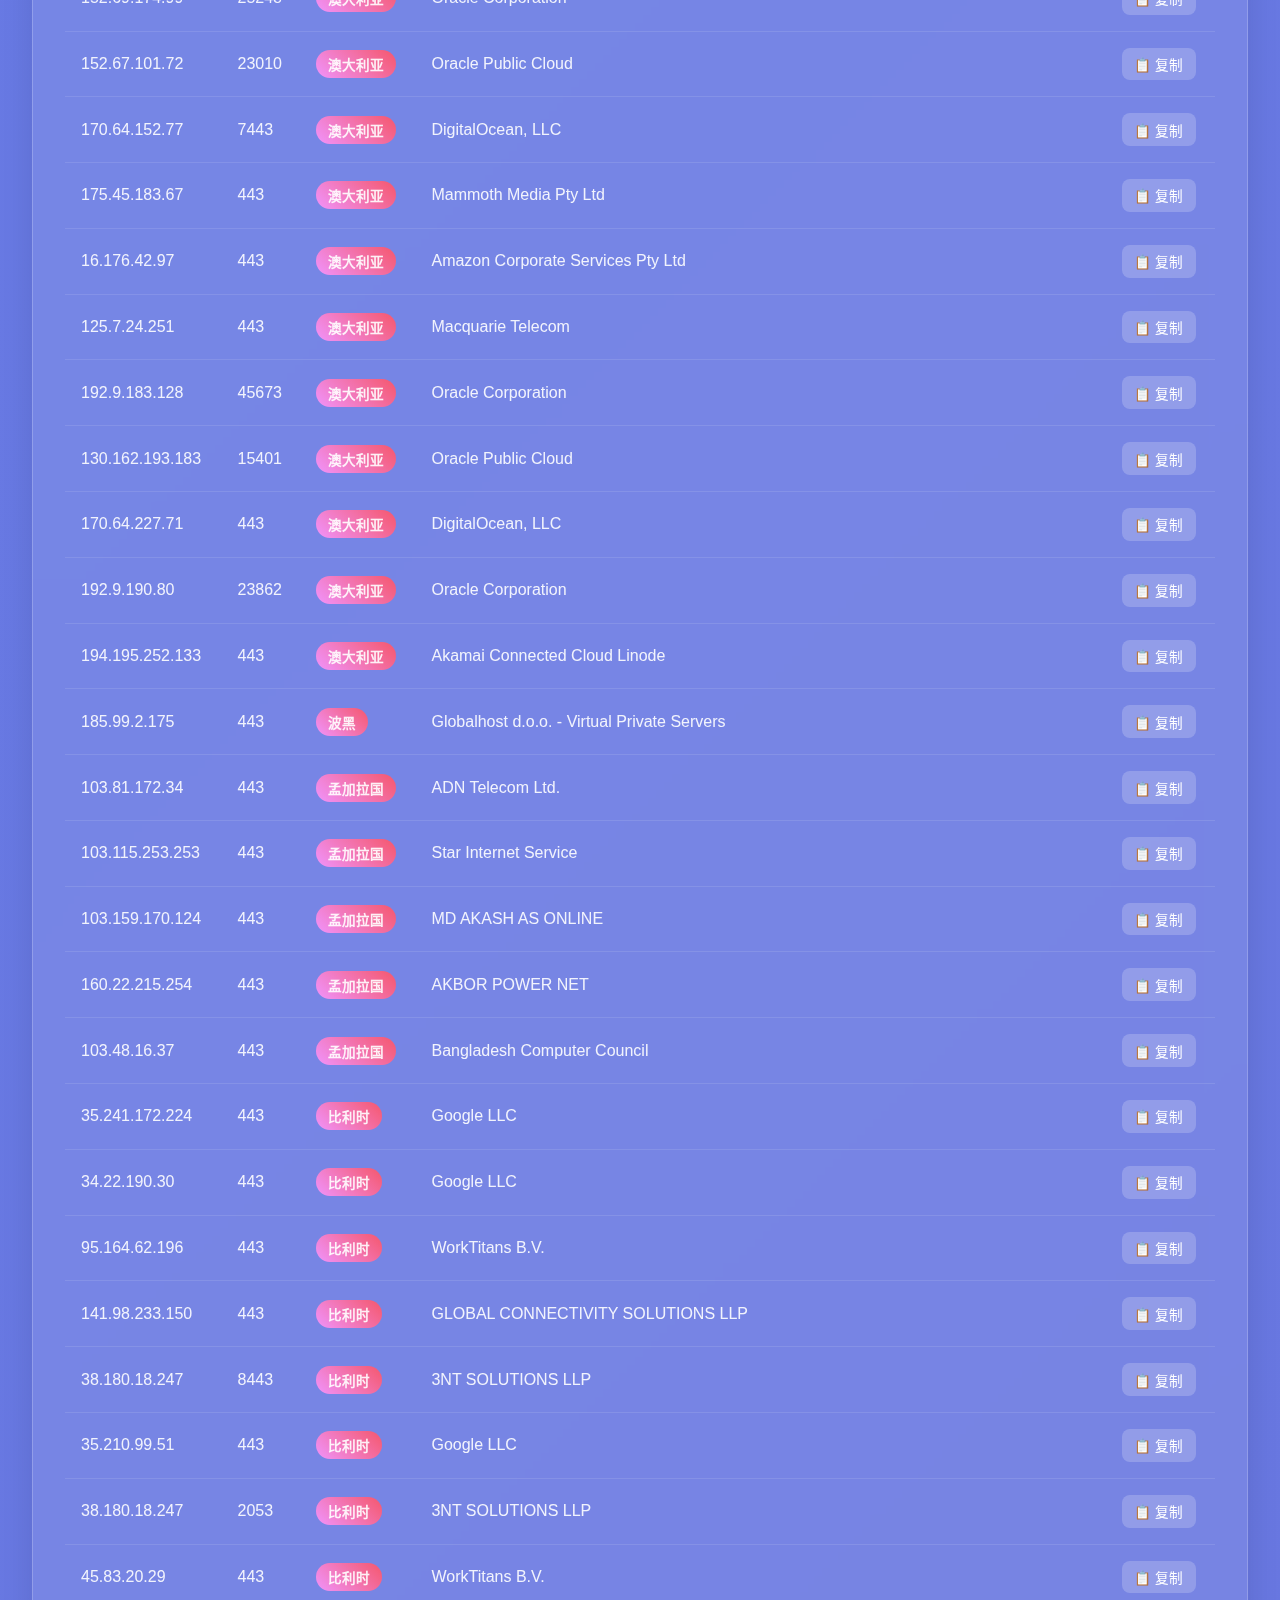
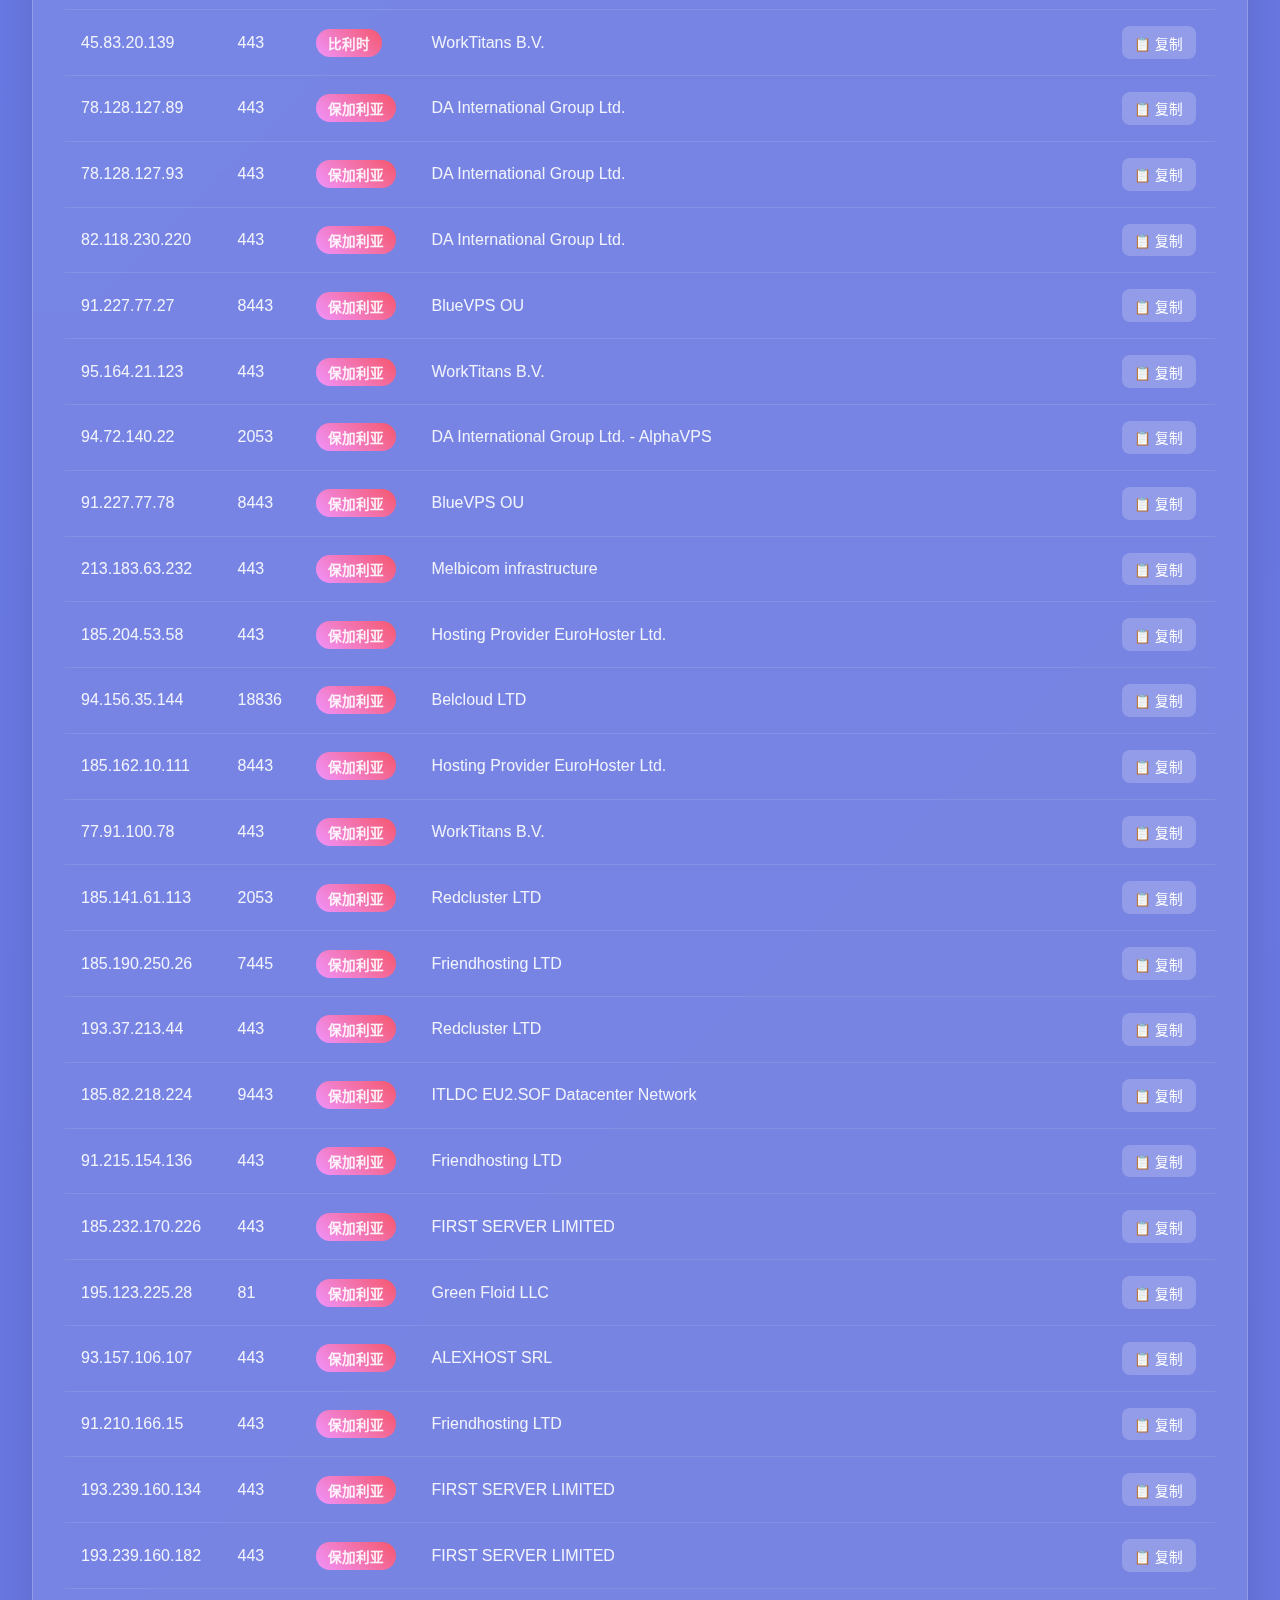
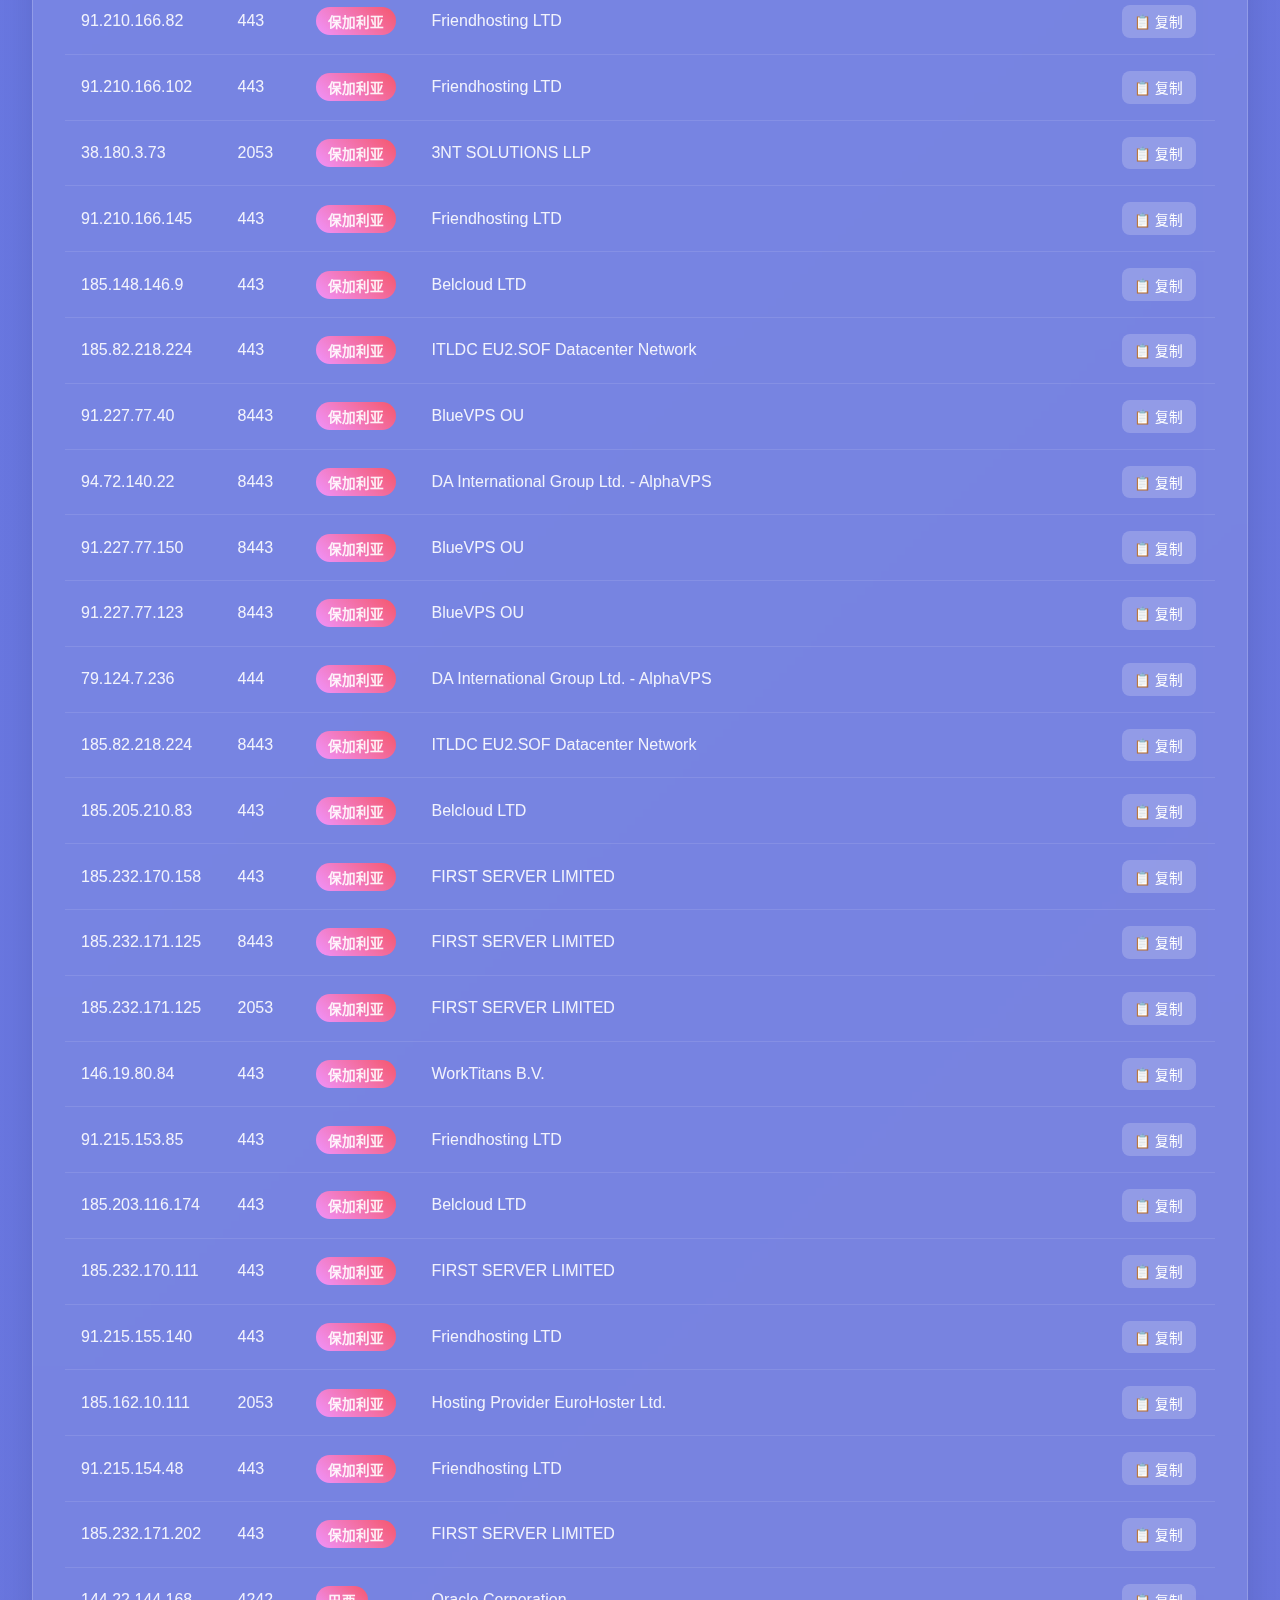
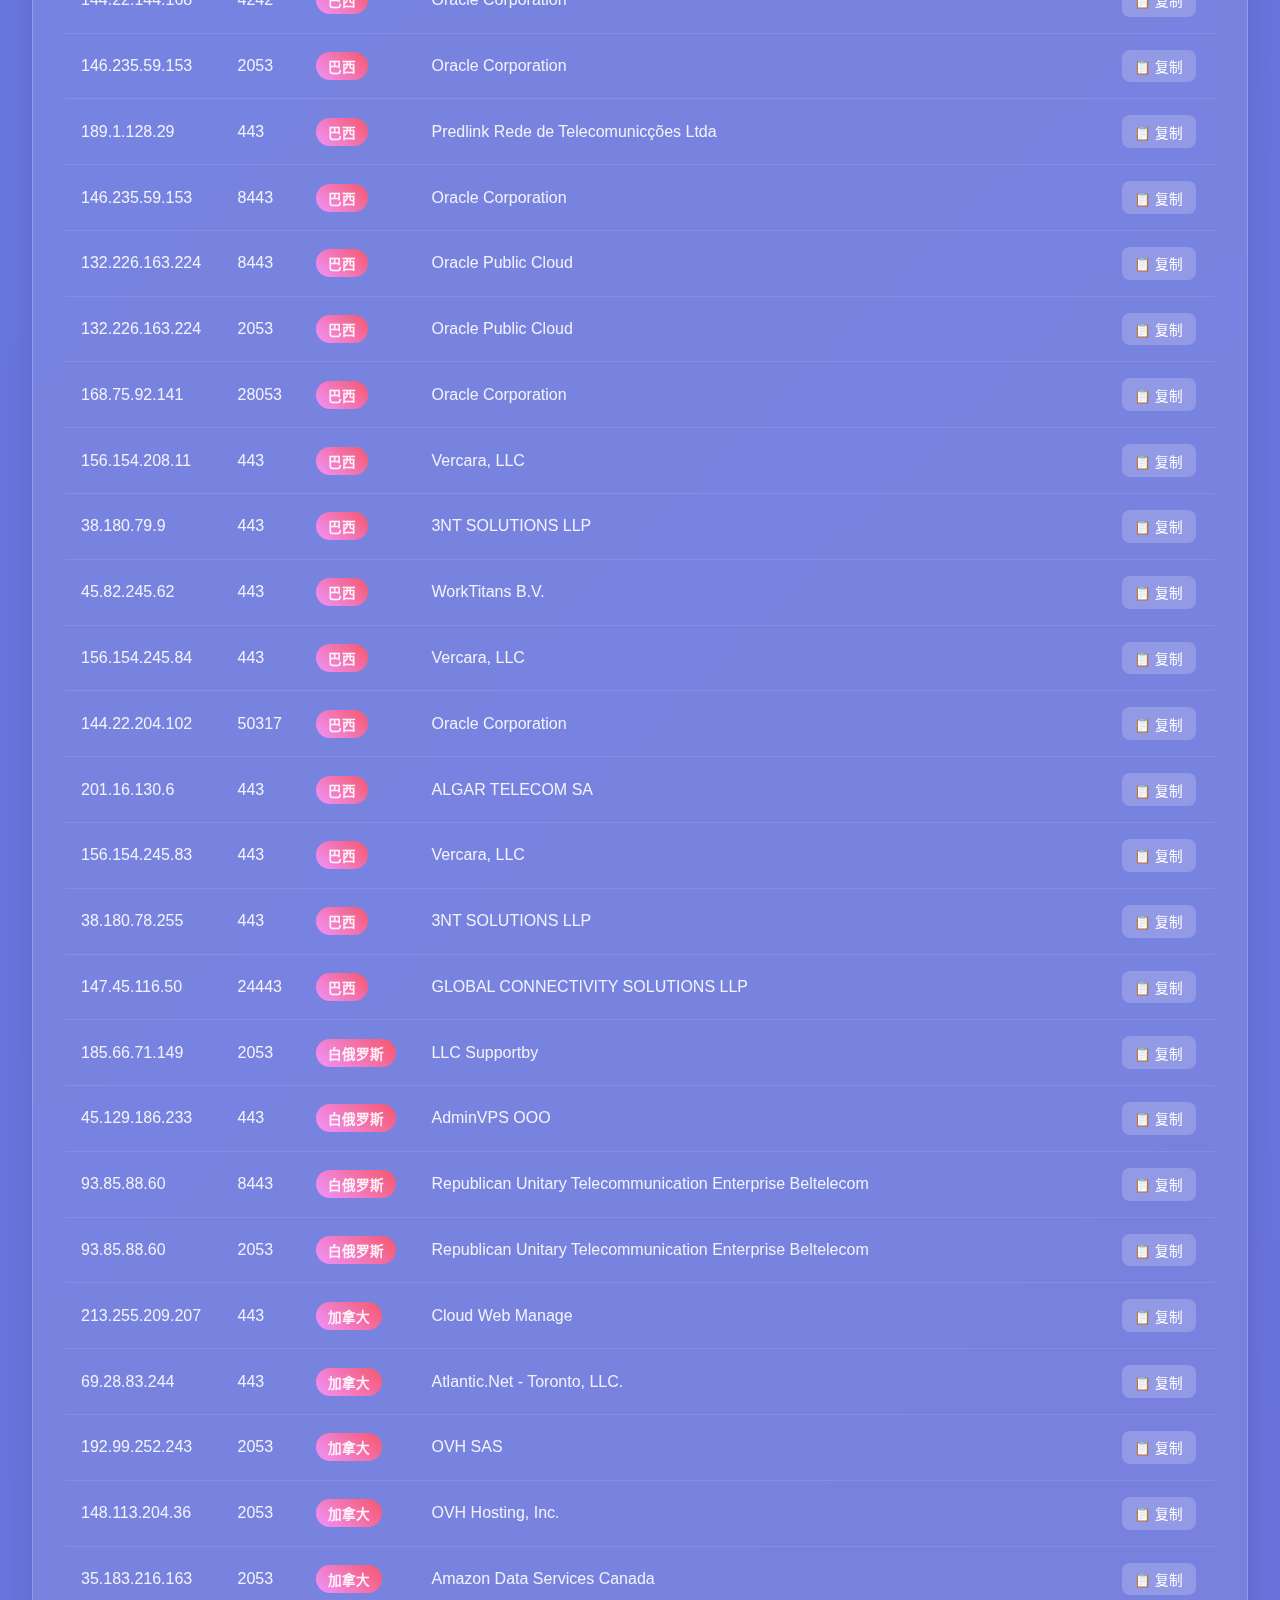
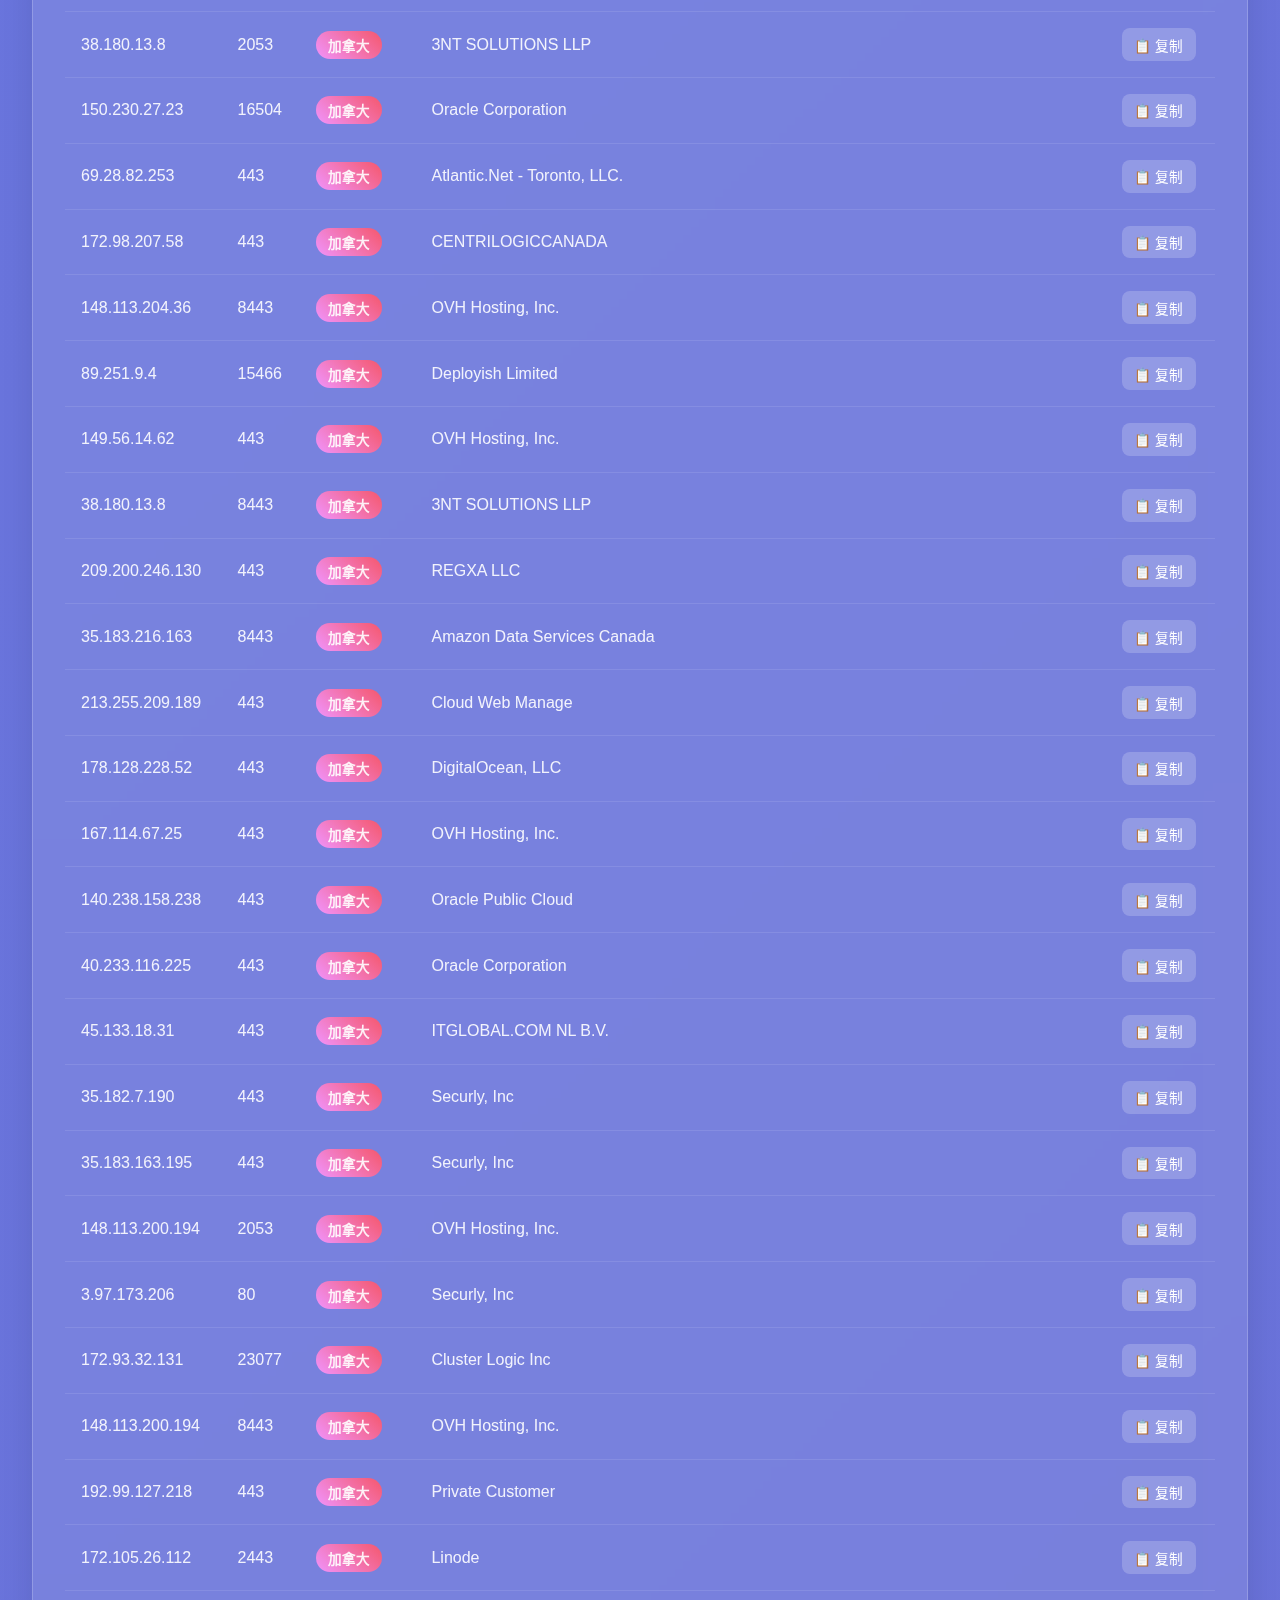
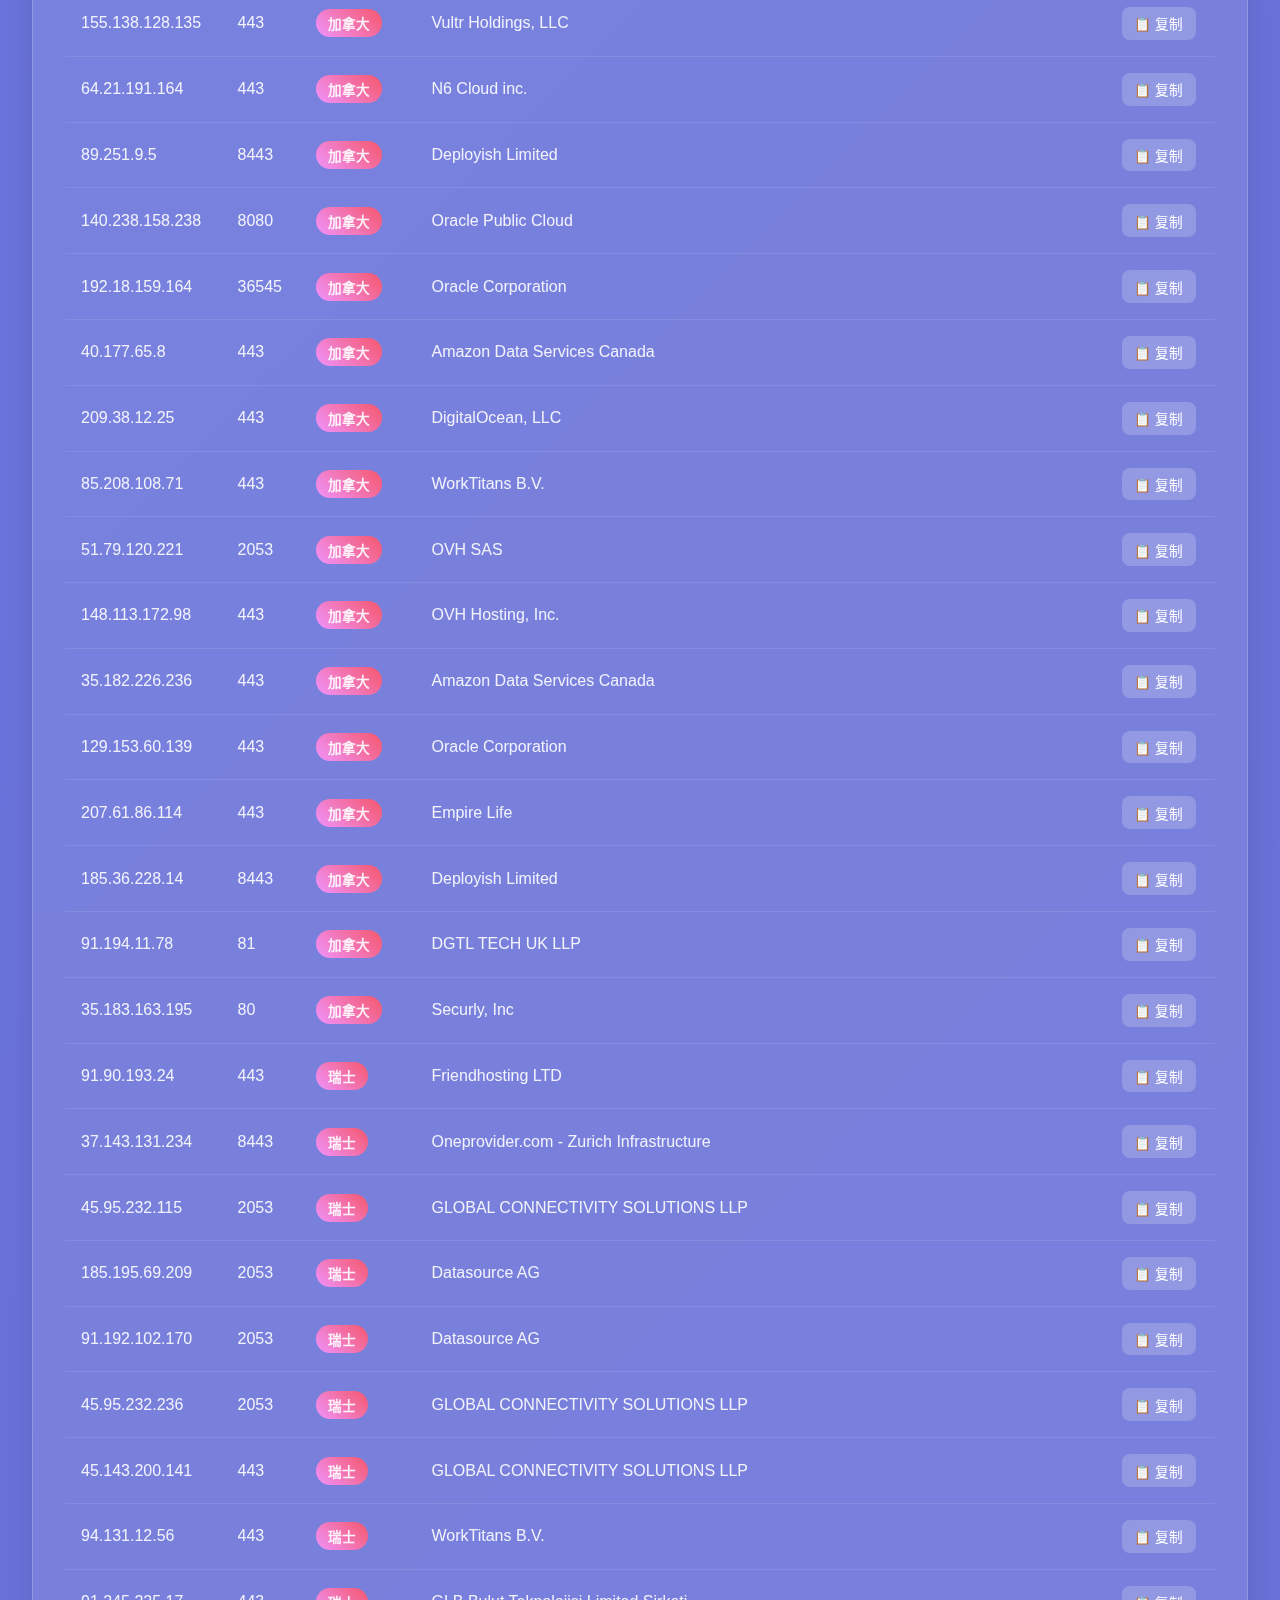
<file: site/index.html>
<!DOCTYPE html>
<html lang="zh-CN">
<head>
    <meta charset="UTF-8">
    <meta name="viewport" content="width=device-width, initial-scale=1.0">
    <title>ProxyIP Filter - 高端代理IP筛选器</title>
    <style>
        * {
            margin: 0;
            padding: 0;
            box-sizing: border-box;
        }

        body {
            font-family: 'SF Pro Display', -apple-system, BlinkMacSystemFont, 'Segoe UI', Roboto, sans-serif;
            background: linear-gradient(135deg, #667eea 0%, #764ba2 100%);
            min-height: 100vh;
            color: #fff;
            overflow-x: hidden;
        }

        /* 动态背景 */
        .bg-animation {
            position: fixed;
            width: 100%;
            height: 100%;
            top: 0;
            left: 0;
            z-index: -1;
            background: linear-gradient(135deg, #667eea 0%, #764ba2 50%, #f093fb 100%);
            background-size: 400% 400%;
            animation: gradientShift 15s ease infinite;
        }

        @keyframes gradientShift {
            0% { background-position: 0% 50%; }
            50% { background-position: 100% 50%; }
            100% { background-position: 0% 50%; }
        }

        /* 浮动粒子效果 */
        .particle {
            position: fixed;
            width: 3px;
            height: 3px;
            background: rgba(255, 255, 255, 0.5);
            border-radius: 50%;
            animation: float 20s infinite;
        }

        @keyframes float {
            0%, 100% { transform: translateY(0) translateX(0); opacity: 0; }
            10% { opacity: 1; }
            90% { opacity: 1; }
            100% { transform: translateY(-100vh) translateX(100px); opacity: 0; }
        }

        /* 导航栏 */
        .navbar {
            backdrop-filter: blur(20px);
            background: rgba(255, 255, 255, 0.1);
            border-bottom: 1px solid rgba(255, 255, 255, 0.2);
            padding: 1.5rem 0;
            position: sticky;
            top: 0;
            z-index: 100;
            box-shadow: 0 8px 32px rgba(0, 0, 0, 0.1);
        }

        .container {
            max-width: 1400px;
            margin: 0 auto;
            padding: 0 2rem;
        }

        .nav-content {
            display: flex;
            justify-content: space-between;
            align-items: center;
        }

        .logo {
            font-size: 2rem;
            font-weight: 700;
            background: linear-gradient(45deg, #fff, #a8edea);
            -webkit-background-clip: text;
            -webkit-text-fill-color: transparent;
            background-clip: text;
            display: flex;
            align-items: center;
            gap: 0.5rem;
        }

        .stats {
            display: flex;
            gap: 2rem;
            font-size: 0.9rem;
        }

        .stat-item {
            display: flex;
            flex-direction: column;
            align-items: center;
        }

        .stat-number {
            font-size: 1.5rem;
            font-weight: 700;
            color: #fff;
        }

        .stat-label {
            color: rgba(255, 255, 255, 0.7);
            font-size: 0.8rem;
        }

        /* 玻璃态卡片 */
        .glass-card {
            background: rgba(255, 255, 255, 0.1);
            backdrop-filter: blur(20px);
            border-radius: 24px;
            border: 1px solid rgba(255, 255, 255, 0.2);
            box-shadow: 0 8px 32px rgba(0, 0, 0, 0.1);
            padding: 2rem;
            margin: 2rem 0;
            transition: all 0.3s ease;
        }

        .glass-card:hover {
            transform: translateY(-5px);
            box-shadow: 0 12px 48px rgba(0, 0, 0, 0.2);
        }

        /* 筛选区域 */
        .filter-section {
            display: grid;
            grid-template-columns: repeat(auto-fit, minmax(280px, 1fr));
            gap: 1.5rem;
        }

        .filter-group {
            display: flex;
            flex-direction: column;
            gap: 0.5rem;
        }

        .filter-label {
            font-weight: 600;
            font-size: 0.9rem;
            color: rgba(255, 255, 255, 0.9);
            text-transform: uppercase;
            letter-spacing: 1px;
        }

        .filter-input, .filter-select {
            background: rgba(255, 255, 255, 0.15);
            border: 1px solid rgba(255, 255, 255, 0.3);
            border-radius: 12px;
            padding: 0.75rem 1rem;
            color: #fff;
            font-size: 1rem;
            outline: none;
            transition: all 0.3s ease;
        }

        .filter-input::placeholder {
            color: rgba(255, 255, 255, 0.5);
        }

        .filter-input:focus, .filter-select:focus {
            background: rgba(255, 255, 255, 0.2);
            border-color: rgba(255, 255, 255, 0.5);
            box-shadow: 0 0 20px rgba(255, 255, 255, 0.2);
        }

        .filter-select option {
            background: #667eea;
            color: #fff;
        }

        /* 按钮组 */
        .button-group {
            display: flex;
            gap: 1rem;
            margin-top: 1.5rem;
        }

        .btn {
            padding: 0.75rem 2rem;
            border: none;
            border-radius: 12px;
            font-weight: 600;
            cursor: pointer;
            transition: all 0.3s ease;
            font-size: 1rem;
            display: flex;
            align-items: center;
            gap: 0.5rem;
        }

        .btn-secondary {
            background: rgba(255, 255, 255, 0.2);
            color: #fff;
            border: 1px solid rgba(255, 255, 255, 0.3);
        }

        .btn-secondary:hover {
            background: rgba(255, 255, 255, 0.3);
            transform: translateY(-2px);
        }

        .btn-secondary:disabled {
            opacity: 0.5;
            cursor: not-allowed;
        }

        /* 表格样式 */
        .table-wrapper {
            overflow-x: auto;
            border-radius: 16px;
        }

        table {
            width: 100%;
            border-collapse: collapse;
        }

        thead {
            background: rgba(255, 255, 255, 0.15);
        }

        th {
            padding: 1rem;
            text-align: left;
            font-weight: 600;
            text-transform: uppercase;
            font-size: 0.85rem;
            letter-spacing: 1px;
            color: rgba(255, 255, 255, 0.9);
            cursor: pointer;
            transition: all 0.3s ease;
        }

        th:hover {
            background: rgba(255, 255, 255, 0.2);
        }

        tbody tr {
            border-bottom: 1px solid rgba(255, 255, 255, 0.1);
            transition: all 0.3s ease;
        }

        tbody tr:hover {
            background: rgba(255, 255, 255, 0.1);
        }

        td {
            padding: 1rem;
            color: rgba(255, 255, 255, 0.9);
        }

        .copy-btn {
            background: rgba(255, 255, 255, 0.2);
            border: none;
            padding: 0.4rem 0.8rem;
            border-radius: 8px;
            color: #fff;
            cursor: pointer;
            font-size: 0.85rem;
            transition: all 0.3s ease;
        }

        .copy-btn:hover {
            background: rgba(255, 255, 255, 0.3);
            transform: scale(1.05);
        }

        /* 加载动画 */
        .loader {
            border: 3px solid rgba(255, 255, 255, 0.3);
            border-top: 3px solid #fff;
            border-radius: 50%;
            width: 40px;
            height: 40px;
            animation: spin 1s linear infinite;
            margin: 2rem auto;
        }

        @keyframes spin {
            0% { transform: rotate(0deg); }
            100% { transform: rotate(360deg); }
        }

        /* 旋转动画（刷新按钮） */
        .rotating {
            animation: spin 1s linear infinite;
        }

        /* 响应式设计 */
        @media (max-width: 768px) {
            .filter-section {
                grid-template-columns: 1fr;
            }
            
            .stats {
                flex-direction: column;
                gap: 1rem;
            }
            
            .button-group {
                flex-direction: column;
            }
            
            .btn {
                width: 100%;
                justify-content: center;
            }
        }

        /* 标签样式 */
        .tag {
            display: inline-block;
            padding: 0.25rem 0.75rem;
            border-radius: 20px;
            font-size: 0.85rem;
            font-weight: 600;
            background: rgba(255, 255, 255, 0.2);
        }

        .tag-country {
            background: linear-gradient(45deg, #f093fb, #f5576c);
        }

        /* 工具提示 */
        .tooltip {
            position: relative;
            display: inline-block;
        }

        .tooltip .tooltiptext {
            visibility: hidden;
            background-color: rgba(0, 0, 0, 0.8);
            color: #fff;
            text-align: center;
            border-radius: 6px;
            padding: 5px 10px;
            position: absolute;
            z-index: 1;
            bottom: 125%;
            left: 50%;
            transform: translateX(-50%);
            opacity: 0;
            transition: opacity 0.3s;
            font-size: 0.85rem;
            white-space: nowrap;
        }

        .tooltip:hover .tooltiptext {
            visibility: visible;
            opacity: 1;
        }

        /* Toast 提示 */
        .toast {
            position: fixed;
            top: 20px;
            right: 20px;
            background: rgba(0, 0, 0, 0.85);
            backdrop-filter: blur(10px);
            color: #fff;
            padding: 1rem 2rem;
            border-radius: 12px;
            z-index: 1000;
            animation: slideIn 0.3s ease;
            box-shadow: 0 4px 20px rgba(0, 0, 0, 0.3);
        }

        @keyframes slideIn {
            from {
                transform: translateX(400px);
                opacity: 0;
            }
            to {
                transform: translateX(0);
                opacity: 1;
            }
        }

        /* 页脚 */
        .footer {
            text-align: center;
            padding: 2rem;
            color: rgba(255, 255, 255, 0.7);
            font-size: 0.9rem;
        }

        .footer a {
            color: #fff;
            text-decoration: none;
            font-weight: 600;
            transition: all 0.3s ease;
        }

        .footer a:hover {
            color: #f093fb;
        }

        /* 更新时间显示 */
        .update-time {
            font-size: 0.85rem;
            color: rgba(255, 255, 255, 0.6);
            margin-top: 0.5rem;
        }
    </style>
    <!-- 引入国家映射文件 -->
    <script src="countryMap.js"></script>
</head>
<body>
    <div class="bg-animation"></div>

    <!-- 导航栏 -->
    <nav class="navbar">
        <div class="container">
            <div class="nav-content">
                <div class="logo">
                    🚀 ProxyIP Filter
                </div>
                <div class="stats">
                    <div class="stat-item">
                        <div class="stat-number" id="totalCount">0</div>
                        <div class="stat-label">总代理数</div>
                    </div>
                    <div class="stat-item">
                        <div class="stat-number" id="countryCount">0</div>
                        <div class="stat-label">国家数</div>
                    </div>
                    <div class="stat-item">
                        <div class="stat-number" id="filteredCount">0</div>
                        <div class="stat-label">筛选结果</div>
                    </div>
                </div>
            </div>
        </div>
    </nav>

    <!-- 主内容 -->
    <div class="container">
        <!-- 筛选面板 -->
        <div class="glass-card">
            <div style="display: flex; justify-content: space-between; align-items: center; margin-bottom: 1.5rem;">
                <h2 style="font-size: 1.5rem;">🔍 智能筛选</h2>
                <div class="update-time" id="updateTime">数据加载中...</div>
            </div>
            <div class="filter-section">
                <div class="filter-group">
                    <label class="filter-label">🌍 国家/地区</label>
                    <select class="filter-select" id="countryFilter">
                        <option value="">全部国家</option>
                    </select>
                </div>
                <div class="filter-group">
                    <label class="filter-label">🔌 端口</label>
                    <input type="text" class="filter-input" id="portFilter" placeholder="输入端口号...">
                </div>
                <div class="filter-group">
                    <label class="filter-label">🏢 ISP/公司</label>
                    <input type="text" class="filter-input" id="companyFilter" placeholder="搜索公司名称...">
                </div>
            </div>
            <div class="button-group">
                <button class="btn btn-secondary" onclick="resetFilters()">🔄 重置筛选</button>
                <button class="btn btn-secondary" id="refreshBtn" onclick="refreshData()">
                    <span id="refreshIcon">🔃</span> 刷新数据
                </button>
            </div>
        </div>

        <!-- 数据表格 -->
        <div class="glass-card">
            <h2 style="margin-bottom: 1.5rem; font-size: 1.5rem;">📊 代理列表</h2>
            <div class="table-wrapper">
                <table id="proxyTable">
                    <thead>
                        <tr>
                            <th onclick="sortTable(0)">IP地址 ↕</th>
                            <th onclick="sortTable(1)">端口 ↕</th>
                            <th onclick="sortTable(2)">国家 ↕</th>
                            <th onclick="sortTable(3)">ISP/公司 ↕</th>
                            <th>操作</th>
                        </tr>
                    </thead>
                    <tbody id="tableBody">
                        <tr>
                            <td colspan="5" style="text-align: center;">
                                <div class="loader"></div>
                                <p>正在加载数据...</p>
                            </td>
                        </tr>
                    </tbody>
                </table>
            </div>
        </div>
    </div>

    <!-- 页脚 -->
    <div class="footer">
        <p>数据来源: <a href="https://github.com/GuoBing1989100/ProxyIP" target="_blank">GuoBing1989100/ProxyIP</a></p>
        <p>每日自动更新 | Made with ❤️</p>
    </div>

    <script>
        let allData = [];
        let filteredData = [];
        let lastUpdateTime = null;

        // 创建浮动粒子
        function createParticles() {
            for (let i = 0; i < 50; i++) {
                const particle = document.createElement('div');
                particle.className = 'particle';
                particle.style.left = Math.random() * 100 + '%';
                particle.style.animationDelay = Math.random() * 20 + 's';
                particle.style.animationDuration = (Math.random() * 10 + 10) + 's';
                document.body.appendChild(particle);
            }
        }

        // 显示Toast提示
        function showToast(message, duration = 2000) {
            const toast = document.createElement('div');
            toast.className = 'toast';
            toast.textContent = message;
            document.body.appendChild(toast);
            setTimeout(() => toast.remove(), duration);
        }

        // 更新时间显示
        function updateTimeDisplay() {
            if (lastUpdateTime) {
                const timeStr = lastUpdateTime.toLocaleString('zh-CN', {
                    year: 'numeric', month: '2-digit', day: '2-digit',
                    hour: '2-digit', minute: '2-digit', second: '2-digit'
                });
                document.getElementById('updateTime').textContent = `最后更新: ${timeStr}`;
            }
        }

        // 加载数据
        async function loadData() {
            try {
                console.log('🔄 开始加载数据...');
                const timestamp = new Date().getTime();
                const response = await fetch(`../Data/alive.txt?t=${timestamp}`);
                
                if (!response.ok) {
                    throw new Error(`HTTP ${response.status}: ${response.statusText}`);
                }
                
                const text = await response.text();
                console.log('📄 原始数据长度:', text.length, '字符');
                console.log('📄 前100个字符:', text.substring(0, 100));
                
                // 解析数据
                const lines = text.trim().split('\n');
                console.log('📊 总行数:', lines.length);
                
                allData = lines
                    .filter(line => line.trim())
                    .map((line, index) => {
                        const parts = line.split(',');
                        
                        if (parts.length < 3) {
                            console.warn(`⚠️ 第${index + 1}行数据不完整:`, line);
                            return null;
                        }
                        
                        const ip = parts[0].trim();
                        const port = parts[1].trim();
                        const countryCode = parts[2].trim();
                        const company = parts.length > 3 ? parts.slice(3).join(',').trim() : 'Unknown';
                        
                        // 使用映射表转换国家代码
                        const country = countryNames[countryCode] || countryCode;
                        
                        return { ip, port, countryCode, country, company };
                    })
                    .filter(item => item !== null);
                
                console.log('✅ 成功解析', allData.length, '条数据');
                console.log('📝 示例数据:', allData.slice(0, 3));
                
                filteredData = [...allData];
                lastUpdateTime = new Date();
                updateStats();
                populateCountryFilter();
                renderTable();
                updateTimeDisplay();
                
            } catch (error) {
                console.error('❌ 加载失败:', error);
                document.getElementById('tableBody').innerHTML = 
                    `<tr><td colspan="5" style="text-align: center; color: #ff6b6b;">
                        数据加载失败: ${error.message}<br>
                        <small>请按F12查看详细错误</small>
                    </td></tr>`;
                showToast('❌ 数据加载失败');
            }
        }

        // 刷新数据
        async function refreshData() {
            const btn = document.getElementById('refreshBtn');
            const icon = document.getElementById('refreshIcon');
            
            if (btn.disabled) return;
            
            btn.disabled = true;
            icon.classList.add('rotating');
            
            try {
                await loadData();
                showToast('✅ 数据刷新成功！');
            } catch (error) {
                showToast('❌ 刷新失败');
            } finally {
                setTimeout(() => {
                    btn.disabled = false;
                    icon.classList.remove('rotating');
                }, 1000);
            }
        }

        // 更新统计
        function updateStats() {
            document.getElementById('totalCount').textContent = allData.length.toLocaleString();
            const countries = new Set(allData.map(item => item.country));
            document.getElementById('countryCount').textContent = countries.size;
            document.getElementById('filteredCount').textContent = filteredData.length.toLocaleString();
        }

        // 填充国家筛选器
        function populateCountryFilter() {
            const countries = [...new Set(allData.map(item => item.country))].sort();
            const select = document.getElementById('countryFilter');
            select.innerHTML = '<option value="">全部国家</option>';
            
            countries.forEach(country => {
                const option = document.createElement('option');
                option.value = country;
                option.textContent = country;
                select.appendChild(option);
            });
        }

        // 应用筛选
        function applyFilters() {
            const country = document.getElementById('countryFilter').value;
            const port = document.getElementById('portFilter').value.trim();
            const company = document.getElementById('companyFilter').value.trim().toLowerCase();

            filteredData = allData.filter(item => {
                return (!country || item.country === country) &&
                       (!port || item.port.includes(port)) &&
                       (!company || item.company.toLowerCase().includes(company));
            });

            updateStats();
            renderTable();
        }

        // 重置筛选
        function resetFilters() {
            document.getElementById('countryFilter').value = '';
            document.getElementById('portFilter').value = '';
            document.getElementById('companyFilter').value = '';
            filteredData = [...allData];
            updateStats();
            renderTable();
            showToast('🔄 筛选已重置');
        }

        // 渲染表格
        function renderTable() {
            const tbody = document.getElementById('tableBody');
            
            if (filteredData.length === 0) {
                tbody.innerHTML = '<tr><td colspan="5" style="text-align: center;">没有找到匹配的数据</td></tr>';
                return;
            }

            const displayData = filteredData.slice(0, 1000);
            const rows = displayData.map(item => {
                // 转义特殊字符防止XSS
                const safeIP = item.ip.replace(/'/g, "\\'");
                const safePort = item.port.replace(/'/g, "\\'");
                
                return `
                    <tr>
                        <td>${item.ip}</td>
                        <td>${item.port}</td>
                        <td><span class="tag tag-country">${item.country}</span></td>
                        <td>${item.company}</td>
                        <td>
                            <button class="copy-btn tooltip" onclick="copyToClipboard('${safeIP}:${safePort}')">
                                📋 复制
                                <span class="tooltiptext">复制到剪贴板</span>
                            </button>
                        </td>
                    </tr>
                `;
            }).join('');

            tbody.innerHTML = rows;

            if (filteredData.length > 1000) {
                tbody.innerHTML += `<tr><td colspan="5" style="text-align: center; color: rgba(255,255,255,0.7);">
                    仅显示前1000条结果，请使用筛选功能缩小范围
                </td></tr>`;
            }
        }

        // 复制到剪贴板
        function copyToClipboard(text) {
            navigator.clipboard.writeText(text).then(() => {
                showToast('✅ 已复制: ' + text);
            }).catch(err => {
                console.error('复制失败:', err);
                showToast('❌ 复制失败');
            });
        }

        // 表格排序
        let sortDirection = {};
        function sortTable(columnIndex) {
            const key = ['ip', 'port', 'country', 'company'][columnIndex];
            sortDirection[key] = !sortDirection[key];
            
            filteredData.sort((a, b) => {
                let aVal = a[key];
                let bVal = b[key];
                
                if (key === 'port') {
                    aVal = parseInt(aVal);
                    bVal = parseInt(bVal);
                }
                
                return sortDirection[key] ? 
                    (aVal > bVal ? 1 : -1) : 
                    (aVal < bVal ? 1 : -1);
            });
            
            renderTable();
        }

        // 初始化
        createParticles();
        loadData();

        // 实时筛选
        ['countryFilter', 'portFilter', 'companyFilter'].forEach(id => {
            document.getElementById(id).addEventListener('input', applyFilters);
        });
    </script>
</body>
</html>
</file>
<file: css/style.css>
* {
    margin: 0;
    padding: 0;
    box-sizing: border-box;
}

:root {
    --primary-color: #667eea;
    --secondary-color: #764ba2;
    --success-color: #48bb78;
    --warning-color: #f6ad55;
    --danger-color: #fc8181;
    --dark-bg: #0f0f1e;
    --card-bg: #1a1a2e;
    --card-hover: #252538;
    --border-color: #2d3748;
    --text-primary: #e2e8f0;
    --text-secondary: #a0aec0;
    --shadow-sm: 0 2px 8px rgba(0, 0, 0, 0.1);
    --shadow-md: 0 4px 16px rgba(0, 0, 0, 0.2);
    --shadow-lg: 0 8px 32px rgba(0, 0, 0, 0.3);
}

body {
    font-family: -apple-system, BlinkMacSystemFont, 'Segoe UI', 'PingFang SC', 'Hiragino Sans GB', 'Microsoft YaHei', sans-serif;
    background: var(--dark-bg);
    min-height: 100vh;
    padding: 20px;
    position: relative;
    overflow-x: hidden;
}

/* 背景动画 */
.bg-animation {
    position: fixed;
    top: 0;
    left: 0;
    width: 100%;
    height: 100%;
    z-index: 0;
    overflow: hidden;
    pointer-events: none;
}

.bg-circle {
    position: absolute;
    border-radius: 50%;
    background: linear-gradient(135deg, var(--primary-color), var(--secondary-color));
    opacity: 0.1;
    filter: blur(60px);
    animation: float 20s infinite ease-in-out;
}

.bg-circle:nth-child(1) {
    width: 400px;
    height: 400px;
    top: -100px;
    left: -100px;
    animation-delay: 0s;
}

.bg-circle:nth-child(2) {
    width: 500px;
    height: 500px;
    bottom: -150px;
    right: -150px;
    animation-delay: 7s;
}

.bg-circle:nth-child(3) {
    width: 300px;
    height: 300px;
    top: 50%;
    left: 50%;
    transform: translate(-50%, -50%);
    animation-delay: 14s;
}

@keyframes float {
    0%, 100% { transform: translate(0, 0) scale(1); }
    33% { transform: translate(50px, -50px) scale(1.1); }
    66% { transform: translate(-50px, 50px) scale(0.9); }
}

/* 容器 */
.container {
    max-width: 1600px;
    margin: 0 auto;
    position: relative;
    z-index: 1;
}

/* 顶部导航栏 */
.header {
    background: var(--card-bg);
    border-radius: 20px;
    padding: 24px 32px;
    margin-bottom: 24px;
    box-shadow: var(--shadow-lg);
    border: 1px solid var(--border-color);
    backdrop-filter: blur(10px);
}

.header-content {
    display: flex;
    justify-content: space-between;
    align-items: center;
    flex-wrap: wrap;
    gap: 20px;
}

.logo {
    display: flex;
    align-items: center;
    gap: 16px;
}

.logo-icon {
    font-size: 48px;
    animation: pulse 2s infinite;
}

@keyframes pulse {
    0%, 100% { transform: scale(1); }
    50% { transform: scale(1.05); }
}

.logo-text h1 {
    font-size: 28px;
    font-weight: 700;
    background: linear-gradient(135deg, var(--primary-color), var(--secondary-color));
    -webkit-background-clip: text;
    -webkit-text-fill-color: transparent;
    background-clip: text;
    margin-bottom: 4px;
}

.subtitle {
    color: var(--text-secondary);
    font-size: 13px;
    letter-spacing: 0.5px;
}

.header-actions {
    display: flex;
    gap: 12px;
}

.refresh-btn, .export-btn {
    display: flex;
    align-items: center;
    gap: 8px;
    padding: 10px 20px;
    border: none;
    border-radius: 12px;
    font-size: 14px;
    font-weight: 600;
    cursor: pointer;
    transition: all 0.3s ease;
}

.refresh-btn {
    background: linear-gradient(135deg, var(--primary-color), var(--secondary-color));
    color: white;
}

.refresh-btn:hover {
    transform: translateY(-2px);
    box-shadow: 0 6px 20px rgba(102, 126, 234, 0.4);
}

.export-btn {
    background: var(--card-hover);
    color: var(--text-primary);
    border: 1px solid var(--border-color);
}

.export-btn:hover {
    background: var(--border-color);
    transform: translateY(-2px);
}

/* 统计面板 */
.stats-panel {
    display: grid;
    grid-template-columns: repeat(auto-fit, minmax(250px, 1fr));
    gap: 20px;
    margin-bottom: 24px;
}

.stat-card {
    background: var(--card-bg);
    border: 1px solid var(--border-color);
    border-radius: 16px;
    padding: 24px;
    display: flex;
    align-items: center;
    gap: 16px;
    transition: all 0.3s ease;
    cursor: default;
}

.stat-card:hover {
    transform: translateY(-4px);
    box-shadow: var(--shadow-lg);
    border-color: var(--primary-color);
}

.stat-icon {
    font-size: 36px;
    width: 64px;
    height: 64px;
    display: flex;
    align-items: center;
    justify-content: center;
    background: linear-gradient(135deg, var(--primary-color), var(--secondary-color));
    border-radius: 12px;
    opacity: 0.9;
}

.stat-info {
    display: flex;
    flex-direction: column;
    gap: 4px;
}

.stat-label {
    color: var(--text-secondary);
    font-size: 13px;
    text-transform: uppercase;
    letter-spacing: 0.5px;
}

.stat-value {
    color: var(--text-primary);
    font-size: 32px;
    font-weight: 700;
    background: linear-gradient(135deg, var(--primary-color), var(--secondary-color));
    -webkit-background-clip: text;
    -webkit-text-fill-color: transparent;
    background-clip: text;
}

/* 筛选控制面板 */
.controls-panel {
    background: var(--card-bg);
    border: 1px solid var(--border-color);
    border-radius: 20px;
    padding: 28px 32px;
    margin-bottom: 24px;
    box-shadow: var(--shadow-md);
}

.controls-header {
    display: flex;
    justify-content: space-between;
    align-items: center;
    margin-bottom: 24px;
    padding-bottom: 16px;
    border-bottom: 1px solid var(--border-color);
}

.controls-header h2 {
    color: var(--text-primary);
    font-size: 20px;
    font-weight: 700;
}

.reset-btn {
    display: flex;
    align-items: center;
    gap: 6px;
    padding: 8px 16px;
    background: transparent;
    border: 1px solid var(--border-color);
    border-radius: 8px;
    color: var(--text-secondary);
    font-size: 13px;
    cursor: pointer;
    transition: all 0.3s ease;
}

.reset-btn:hover {
    background: var(--card-hover);
    color: var(--text-primary);
    border-color: var(--primary-color);
}

.controls-grid {
    display: grid;
    grid-template-columns: repeat(auto-fit, minmax(280px, 1fr));
    gap: 20px;
}

.control-item {
    display: flex;
    flex-direction: column;
    gap: 10px;
}

.control-item label {
    display: flex;
    align-items: center;
    gap: 8px;
    color: var(--text-secondary);
    font-size: 13px;
    font-weight: 600;
    text-transform: uppercase;
    letter-spacing: 0.5px;
}

.control-icon {
    font-size: 16px;
}

.control-input,
.control-select {
    padding: 12px 16px;
    background: var(--dark-bg);
    border: 2px solid var(--border-color);
    border-radius: 12px;
    color: var(--text-primary);
    font-size: 14px;
    transition: all 0.3s ease;
    outline: none;
}

.control-input:focus,
.control-select:focus {
    border-color: var(--primary-color);
    box-shadow: 0 0 0 4px rgba(102, 126, 234, 0.1);
}

.control-select {
    cursor: pointer;
}

/* 表格区域 */
.table-section {
    background: var(--card-bg);
    border: 1px solid var(--border-color);
    border-radius: 20px;
    padding: 28px 32px;
    box-shadow: var(--shadow-md);
}

.table-header {
    display: flex;
    justify-content: space-between;
    align-items: center;
    margin-bottom: 20px;
    padding-bottom: 16px;
    border-bottom: 1px solid var(--border-color);
}

.table-header h2 {
    color: var(--text-primary);
    font-size: 20px;
    font-weight: 700;
}

.table-actions {
    display: flex;
    gap: 10px;
}

.action-btn {
    padding: 8px 16px;
    background: var(--card-hover);
    border: 1px solid var(--border-color);
    border-radius: 8px;
    color: var(--text-primary);
    font-size: 13px;
    cursor: pointer;
    transition: all 0.3s ease;
}

.action-btn:hover {
    background: var(--primary-color);
    color: white;
    border-color: var(--primary-color);
}

/* 加载动画 */
.loading-container {
    text-align: center;
    padding: 80px 20px;
}

.loading-spinner {
    width: 60px;
    height: 60px;
    margin: 0 auto 20px;
    border: 4px solid var(--border-color);
    border-top-color: var(--primary-color);
    border-radius: 50%;
    animation: spin 1s linear infinite;
}

@keyframes spin {
    to { transform: rotate(360deg); }
}

.loading-text {
    color: var(--text-secondary);
    font-size: 16px;
}

/* 表格样式 */
.table-wrapper {
    overflow-x: auto;
    border-radius: 12px;
}

table {
    width: 100%;
    border-collapse: collapse;
}

thead {
    background: var(--dark-bg);
}

th {
    padding: 16px;
    text-align: left;
    color: var(--text-secondary);
    font-weight: 600;
    text-transform: uppercase;
    font-size: 12px;
    letter-spacing: 1px;
    border-bottom: 2px solid var(--border-color);
}

.col-checkbox {
    width: 50px;
    text-align: center;
}

.col-ip {
    min-width: 150px;
}

.col-port {
    width: 100px;
}

.col-country {
    min-width: 120px;
}

.col-company {
    min-width: 200px;
}

.col-actions {
    width: 120px;
    text-align: center;
}

tbody tr {
    border-bottom: 1px solid var(--border-color);
    transition: all 0.2s ease;
}

tbody tr:hover {
    background: var(--card-hover);
}

td {
    padding: 16px;
    color: var(--text-primary);
    font-size: 14px;
}

.ip-clickable {
    color: var(--primary-color);
    cursor: pointer;
    text-decoration: none;
    font-weight: 600;
    transition: all 0.2s ease;
}

.ip-clickable:hover {
    color: var(--secondary-color);
    text-decoration: underline;
}

.port-badge {
    display: inline-block;
    padding: 4px 10px;
    background: linear-gradient(135deg, var(--primary-color), var(--secondary-color));
    color: white;
    border-radius: 6px;
    font-size: 12px;
    font-weight: 600;
}

.copy-btn {
    padding: 6px 14px;
    background: linear-gradient(135deg, var(--primary-color), var(--secondary-color));
    color: white;
    border: none;
    border-radius: 8px;
    font-size: 12px;
    font-weight: 600;
    cursor: pointer;
    transition: all 0.3s ease;
}

.copy-btn:hover {
    transform: translateY(-2px);
    box-shadow: 0 4px 12px rgba(102, 126, 234, 0.4);
}

.copy-btn:active {
    transform: translateY(0);
}

/* 无数据提示 */
.no-data-container {
    text-align: center;
    padding: 80px 20px;
}

.no-data-icon {
    font-size: 64px;
    margin-bottom: 16px;
    opacity: 0.5;
}

.no-data-container h3 {
    color: var(--text-primary);
    font-size: 20px;
    margin-bottom: 8px;
}

.no-data-container p {
    color: var(--text-secondary);
    font-size: 14px;
}

/* 分页 */
.pagination {
    display: flex;
    justify-content: center;
    align-items: center;
    gap: 20px;
    margin-top: 24px;
    padding-top: 24px;
    border-top: 1px solid var(--border-color);
}

.page-btn {
    padding: 10px 20px;
    background: var(--card-hover);
    border: 1px solid var(--border-color);
    border-radius: 10px;
    color: var(--text-primary);
    font-size: 14px;
    font-weight: 600;
    cursor: pointer;
    transition: all 0.3s ease;
}

.page-btn:hover:not(:disabled) {
    background: var(--primary-color);
    color: white;
    border-color: var(--primary-color);
    transform: translateY(-2px);
}

.page-btn:disabled {
    opacity: 0.4;
    cursor: not-allowed;
}

.page-info {
    color: var(--text-secondary);
    font-size: 14px;
}

.page-info span {
    color: var(--primary-color);
    font-weight: 700;
}

/* IP详情模态框 */
.ip-modal {
    position: fixed;
    top: 0;
    left: 0;
    width: 100%;
    height: 100%;
    z-index: 9999;
    display: flex;
    align-items: center;
    justify-content: center;
    animation: modalFadeIn 0.3s ease;
}

@keyframes modalFadeIn {
    from { opacity: 0; }
    to { opacity: 1; }
}

.ip-modal.modal-closing {
    animation: modalFadeOut 0.3s ease;
}

@keyframes modalFadeOut {
    from { opacity: 1; }
    to { opacity: 0; }
}

.modal-overlay {
    position: absolute;
    top: 0;
    left: 0;
    width: 100%;
    height: 100%;
    background: rgba(0, 0, 0, 0.8);
    backdrop-filter: blur(8px);
}

.modal-content {
    position: relative;
    background: var(--card-bg);
    border: 1px solid var(--border-color);
    border-radius: 20px;
    max-width: 700px;
    width: 90%;
    max-height: 80vh;
    overflow: hidden;
    box-shadow: 0 20px 60px rgba(0, 0, 0, 0.5);
    animation: modalSlideIn 0.3s ease;
}

@keyframes modalSlideIn {
    from {
        transform: translateY(-50px);
        opacity: 0;
    }
    to {
        transform: translateY(0);
        opacity: 1;
    }
}

.modal-header {
    display: flex;
    justify-content: space-between;
    align-items: center;
    padding: 24px 28px;
    background: linear-gradient(135deg, var(--primary-color), var(--secondary-color));
    color: white;
}

.modal-header h3 {
    font-size: 20px;
    font-weight: 700;
    margin: 0;
}

.modal-close {
    background: none;
    border: none;
    color: white;
    font-size: 32px;
    cursor: pointer;
    line-height: 1;
    padding: 0;
    width: 36px;
    height: 36px;
    display: flex;
    align-items: center;
    justify-content: center;
    border-radius: 50%;
    transition: all 0.2s ease;
}

.modal-close:hover {
    background: rgba(255, 255, 255, 0.2);
    transform: rotate(90deg);
}

.modal-content-body {
    padding: 28px;
    max-height: calc(80vh - 100px);
    overflow-y: auto;
}

.ip-info-grid {
    display: grid;
    grid-template-columns: repeat(2, 1fr);
    gap: 16px;
}

.ip-info-item {
    background: var(--dark-bg);
    padding: 16px;
    border-radius: 12px;
    border: 1px solid var(--border-color);
    transition: all 0.3s ease;
}

.ip-info-item:hover {
    border-color: var(--primary-color);
    transform: translateY(-2px);
}

.ip-info-item.full-width {
    grid-column: 1 / -1;
}

.ip-info-label {
    display: block;
    color: var(--text-secondary);
    font-size: 12px;
    margin-bottom: 8px;
    text-transform: uppercase;
    letter-spacing: 0.5px;
}

.ip-info-value {
    display: block;
    color: var(--text-primary);
    font-size: 15px;
    font-weight: 600;
    word-break: break-all;
}

.ip-error {
    text-align: center;
    padding: 40px 20px;
    color: var(--danger-color);
}

/* 响应式设计 */
@media (max-width: 1200px) {
    .controls-grid {
        grid-template-columns: repeat(2, 1fr);
    }
}

@media (max-width: 768px) {
    body {
        padding: 10px;
    }

    .header {
        padding: 20px;
    }

    .header-content {
        flex-direction: column;
        align-items: flex-start;
    }

    .logo-text h1 {
        font-size: 22px;
    }

    .stats-panel {
        grid-template-columns: repeat(2, 1fr);
        gap: 12px;
    }

    .stat-card {
        padding: 16px;
    }

    .stat-icon {
        font-size: 28px;
        width: 48px;
        height: 48px;
    }

    .stat-value {
        font-size: 24px;
    }

    .controls-panel {
        padding: 20px;
    }

    .controls-grid {
        grid-template-columns: 1fr;
        gap: 16px;
    }

    .table-section {
        padding: 20px;
    }

    .table-header {
        flex-direction: column;
        align-items: flex-start;
        gap: 12px;
    }

    table {
        font-size: 12px;
    }

    th, td {
        padding: 10px 8px;
    }

    .ip-info-grid {
        grid-template-columns: 1fr;
    }

    .pagination {
        flex-wrap: wrap;
        gap: 12px;
    }
}

@media (max-width: 480px) {
    .stats-panel {
        grid-template-columns: 1fr;
    }

    .header-actions {
        width: 100%;
        justify-content: space-between;
    }

    .refresh-btn .text,
    .export-btn .text {
        display: none;
    }
}
`
/* 更新时间提示 */
.update-info {
    display: flex;
    align-items: center;
    gap: 8px;
    margin-top: 16px;
    padding-top: 16px;
    border-top: 1px solid var(--border-color);
    font-size: 13px;
    color: var(--text-secondary);
}

.pulse-dot {
    width: 8px;
    height: 8px;
    background: var(--success-color);
    border-radius: 50%;
    animation: pulse-animation 2s infinite;
}

@keyframes pulse-animation {
    0%, 100% {
        opacity: 1;
        transform: scale(1);
    }
    50% {
        opacity: 0.5;
        transform: scale(1.2);
    }
}

/* 快捷操作栏 */
.quick-actions {
    display: grid;
    grid-template-columns: repeat(auto-fit, minmax(200px, 1fr));
    gap: 16px;
    margin-bottom: 24px;
}

.quick-action-item {
    background: var(--card-bg);
    border: 1px solid var(--border-color);
    border-radius: 16px;
    padding: 20px;
    display: flex;
    align-items: center;
    gap: 16px;
    cursor: pointer;
    transition: all 0.3s ease;
}

.quick-action-item:hover {
    transform: translateY(-4px);
    box-shadow: var(--shadow-lg);
    border-color: var(--primary-color);
    background: var(--card-hover);
}

.quick-icon {
    font-size: 32px;
    width: 56px;
    height: 56px;
    display: flex;
    align-items: center;
    justify-content: center;
    background: linear-gradient(135deg, var(--primary-color), var(--secondary-color));
    border-radius: 12px;
    flex-shrink: 0;
}

.quick-text {
    flex: 1;
}

.quick-title {
    color: var(--text-primary);
    font-size: 16px;
    font-weight: 700;
    margin-bottom: 4px;
}

.quick-desc {
    color: var(--text-secondary);
    font-size: 12px;
}

/* 统计卡片动画 */
.stat-card.animated {
    animation: slideUp 0.5s ease forwards;
    opacity: 0;
}

.stat-card.animated:nth-child(1) { animation-delay: 0.1s; }
.stat-card.animated:nth-child(2) { animation-delay: 0.2s; }
.stat-card.animated:nth-child(3) { animation-delay: 0.3s; }
.stat-card.animated:nth-child(4) { animation-delay: 0.4s; }

@keyframes slideUp {
    from {
        opacity: 0;
        transform: translateY(20px);
    }
    to {
        opacity: 1;
        transform: translateY(0);
    }
}

.stat-trend {
    display: block;
    font-size: 11px;
    color: var(--text-secondary);
    margin-top: 4px;
}

/* 主题切换按钮 */
.theme-btn {
    display: flex;
    align-items: center;
    gap: 8px;
    padding: 10px 20px;
    background: var(--card-hover);
    border: 1px solid var(--border-color);
    border-radius: 12px;
    color: var(--text-primary);
    font-size: 14px;
    font-weight: 600;
    cursor: pointer;
    transition: all 0.3s ease;
}

.theme-btn:hover {
    transform: translateY(-2px);
    border-color: var(--primary-color);
}

/* 收藏夹按钮 */
.favorites-btn {
    display: flex;
    align-items: center;
    gap: 8px;
    padding: 10px 20px;
    background: var(--card-hover);
    border: 1px solid var(--border-color);
    border-radius: 12px;
    color: var(--text-primary);
    font-size: 14px;
    font-weight: 600;
    cursor: pointer;
    transition: all 0.3s ease;
    position: relative;
}

.favorites-btn:hover {
    transform: translateY(-2px);
    border-color: var(--warning-color);
}

.favorites-btn .badge {
    position: absolute;
    top: -6px;
    right: -6px;
    background: linear-gradient(135deg, var(--warning-color), var(--danger-color));
    color: white;
    font-size: 10px;
    font-weight: 700;
    padding: 2px 6px;
    border-radius: 10px;
    min-width: 18px;
    text-align: center;
}

/* 控制面板增强 */
.controls-actions {
    display: flex;
    gap: 10px;
    align-items: center;
}

.save-filter-btn,
.load-filter-btn {
    padding: 8px 16px;
    background: var(--card-hover);
    border: 1px solid var(--border-color);
    border-radius: 8px;
    color: var(--text-primary);
    font-size: 13px;
    cursor: pointer;
    transition: all 0.3s ease;
    display: flex;
    align-items: center;
    gap: 6px;
}

.save-filter-btn:hover {
    border-color: var(--success-color);
}

.load-filter-btn:hover {
    border-color: var(--primary-color);
}

/* 搜索历史 */
.search-wrapper {
    position: relative;
}

.search-history {
    position: absolute;
    top: 100%;
    left: 0;
    right: 0;
    background: var(--card-bg);
    border: 1px solid var(--border-color);
    border-radius: 8px;
    margin-top: 4px;
    max-height: 200px;
    overflow-y: auto;
    z-index: 100;
    display: none;
}

.search-history.show {
    display: block;
}

.search-history-item {
    padding: 10px 16px;
    cursor: pointer;
    transition: background 0.2s ease;
    display: flex;
    justify-content: space-between;
    align-items: center;
}

.search-history-item:hover {
    background: var(--card-hover);
}

.search-history-remove {
    color: var(--danger-color);
    font-size: 16px;
    cursor: pointer;
    padding: 0 8px;
}

/* 快速筛选标签 */
.quick-filters {
    display: flex;
    align-items: center;
    gap: 10px;
    flex-wrap: wrap;
    margin-top: 20px;
    padding-top: 20px;
    border-top: 1px solid var(--border-color);
}

.quick-filter-label {
    color: var(--text-secondary);
    font-size: 13px;
    font-weight: 600;
}

.quick-filter-tag {
    padding: 6px 12px;
    background: var(--card-hover);
    border: 1px solid var(--border-color);
    border-radius: 20px;
    color: var(--text-primary);
    font-size: 12px;
    cursor: pointer;
    transition: all 0.3s ease;
    display: flex;
    align-items: center;
    gap: 6px;
}

.quick-filter-tag:hover {
    background: var(--primary-color);
    color: white;
    border-color: var(--primary-color);
}

.quick-filter-tag.active {
    background: linear-gradient(135deg, var(--primary-color), var(--secondary-color));
    color: white;
    border-color: transparent;
}

/* 表格增强 */
.col-star {
    width: 50px;
    text-align: center;
}

.col-speed {
    width: 100px;
    text-align: center;
}

.star-btn {
    background: none;
    border: none;
    font-size: 18px;
    cursor: pointer;
    transition: transform 0.2s ease;
}

.star-btn:hover {
    transform: scale(1.2);
}

.star-btn.favorited {
    filter: drop-shadow(0 0 4px var(--warning-color));
}

.speed-badge {
    display: inline-block;
    padding: 4px 10px;
    border-radius: 6px;
    font-size: 11px;
    font-weight: 600;
}

.speed-unknown {
    background: var(--border-color);
    color: var(--text-secondary);
}

.speed-fast {
    background: var(--success-color);
    color: white;
}

.speed-medium {
    background: var(--warning-color);
    color: white;
}

.speed-slow {
    background: var(--danger-color);
    color: white;
}

/* 分页增强 */
#pageInput {
    width: 60px;
    padding: 4px 8px;
    background: var(--card-hover);
    border: 1px solid var(--border-color);
    border-radius: 6px;
    color: var(--text-primary);
    text-align: center;
    font-size: 14px;
}

#pageInput:focus {
    outline: none;
    border-color: var(--primary-color);
}

/* 大型模态框 */
.large-modal {
    max-width: 900px;
}

.favorites-list {
    display: grid;
    gap: 12px;
}

.favorite-item {
    background: var(--dark-bg);
    border: 1px solid var(--border-color);
    border-radius: 12px;
    padding: 16px;
    display: flex;
    justify-content: space-between;
    align-items: center;
    transition: all 0.3s ease;
}

.favorite-item:hover {
    border-color: var(--primary-color);
    transform: translateX(4px);
}

.favorite-info {
    flex: 1;
}

.favorite-ip {
    color: var(--primary-color);
    font-size: 16px;
    font-weight: 700;
    margin-bottom: 4px;
}

.favorite-details {
    color: var(--text-secondary);
    font-size: 13px;
}

.favorite-actions {
    display: flex;
    gap: 8px;
}

/* 统计图表 */
.stats-charts {
    display: grid;
    grid-template-columns: repeat(auto-fit, minmax(350px, 1fr));
    gap: 24px;
}

.chart-container {
    background: var(--dark-bg);
    border: 1px solid var(--border-color);
    border-radius: 12px;
    padding: 20px;
}

.chart-container h4 {
    color: var(--text-primary);
    font-size: 16px;
    margin-bottom: 16px;
}

.chart {
    min-height: 300px;
}

.chart-bar {
    display: flex;
    align-items: center;
    gap: 12px;
    margin-bottom: 12px;
}

.chart-label {
    width: 80px;
    color: var(--text-secondary);
    font-size: 13px;
    text-align: right;
}

.chart-bar-container {
    flex: 1;
    height: 24px;
    background: var(--card-hover);
    border-radius: 12px;
    overflow: hidden;
    position: relative;
}

.chart-bar-fill {
    height: 100%;
    background: linear-gradient(90deg, var(--primary-color), var(--secondary-color));
    transition: width 0.5s ease;
    display: flex;
    align-items: center;
    justify-content: flex-end;
    padding-right: 8px;
}

.chart-value {
    color: white;
    font-size: 11px;
    font-weight: 700;
}

/* 快捷键提示 */
.keyboard-hints {
    position: fixed;
    bottom: 20px;
    right: 20px;
    background: var(--card-bg);
    border: 1px solid var(--border-color);
    border-radius: 12px;
    padding: 16px;
    box-shadow: var(--shadow-lg);
    z-index: 1000;
    min-width: 200px;
    opacity: 0;
    transform: translateY(20px);
    pointer-events: none;
    transition: all 0.3s ease;
}

.keyboard-hints.show {
    opacity: 1;
    transform: translateY(0);
    pointer-events: auto;
}

.hint-title {
    color: var(--text-primary);
    font-size: 14px;
    font-weight: 700;
    margin-bottom: 12px;
    padding-bottom: 8px;
    border-bottom: 1px solid var(--border-color);
}

.hint-item {
    color: var(--text-secondary);
    font-size: 12px;
    margin-bottom: 8px;
    display: flex;
    align-items: center;
    gap: 8px;
}

kbd {
    display: inline-block;
    padding: 2px 6px;
    background: var(--dark-bg);
    border: 1px solid var(--border-color);
    border-radius: 4px;
    font-family: monospace;
    font-size: 11px;
    color: var(--text-primary);
}

/* 浅色主题 */
body[data-theme="light"] {
    --dark-bg: #f7fafc;
    --card-bg: #ffffff;
    --card-hover: #f1f5f9;
    --border-color: #e2e8f0;
    --text-primary: #1a202c;
    --text-secondary: #4a5568;
}

body[data-theme="light"] .bg-circle {
    opacity: 0.05;
}

/* 响应式优化 */
@media (max-width: 768px) {
    .quick-actions {
        grid-template-columns: repeat(2, 1fr);
    }

    .quick-action-item {
        padding: 16px;
    }

    .quick-icon {
        font-size: 28px;
        width: 48px;
        height: 48px;
    }

    .quick-title {
        font-size: 14px;
    }

    .quick-desc {
        font-size: 11px;
    }

    .header-actions {
        width: 100%;
        justify-content: space-between;
    }

    .header-actions button .text {
        display: none;
    }

    .controls-actions {
        flex-wrap: wrap;
    }

    .keyboard-hints {
        bottom: 10px;
        right: 10px;
        left: 10px;
        min-width: auto;
    }

    .stats-charts {
        grid-template-columns: 1fr;
    }

    .pagination {
        gap: 8px;
    }

    #firstBtn,
    #lastBtn {
        display: none;
    }
}
</file>
